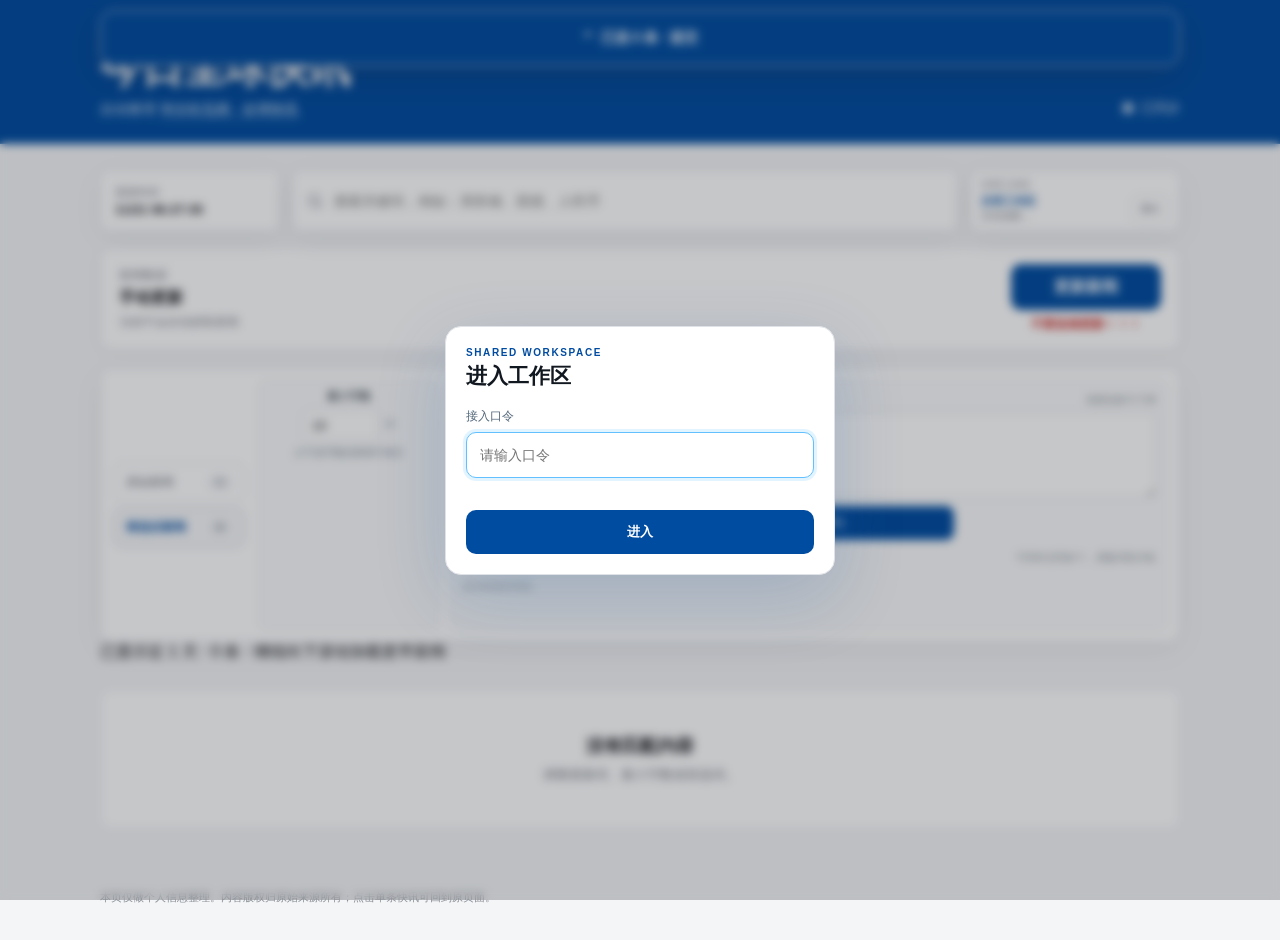
<file: site/index.html>
<!doctype html>
<html lang="zh-CN">
<head>
  <meta charset="utf-8" />
  <meta name="viewport" content="width=device-width, initial-scale=1" />
  <meta name="color-scheme" content="light" />
  <title>今日全球快讯</title>
  <meta name="description" content="财通固收早晚报快讯筛选工具" />
  <link rel="stylesheet" href="./styles.css?v=531" />

  <style>
    .manual-refresh-panel {
      margin: 16px 0 18px;
      padding: 16px 18px;
      display: flex;
      align-items: center;
      justify-content: space-between;
      gap: 18px;
      border: 1px solid #e1e4e8;
      border-radius: 12px;
      background: #fff;
      box-shadow: 0 3px 14px rgba(20,24,31,.035);
    }
    .manual-refresh-info {
      min-width: 0;
      display: flex;
      flex-direction: column;
      gap: 4px;
    }
    .manual-refresh-info .label { margin-bottom: 0; }
    .manual-refresh-info strong {
      color: #17191d;
      font-size: 16px;
    }
    .manual-refresh-status {
      color: #777d86;
      font-size: 12px;
      line-height: 1.5;
    }
    .manual-refresh-status[data-kind="success"] { color: #17663a; }
    .manual-refresh-status[data-kind="error"] { color: #b42318; }
    .manual-refresh-action {
      flex: 0 0 auto;
      display: flex;
      flex-direction: column;
      align-items: center;
      gap: 6px;
    }
    .manual-refresh-button {
      min-width: 150px;
      min-height: 46px;
      padding: 0 22px;
      border: 0;
      border-radius: 10px;
      background: #004ca0;
      color: #fff;
      font: inherit;
      font-weight: 650;
      cursor: pointer;
    }
    .manual-refresh-button:hover:not(:disabled) { background: #003f86; }
    .manual-refresh-button:disabled {
      cursor: default;
      opacity: .56;
    }
    .manual-refresh-warning {
      margin: 0;
      color: #c51f1a;
      font-size: 12px;
      font-weight: 800;
      letter-spacing: .02em;
    }
    @media (max-width: 780px) {
      .manual-refresh-panel {
        margin-top: 12px;
        padding: 14px;
        align-items: stretch;
        flex-direction: column;
        gap: 12px;
      }
      .manual-refresh-action { width: 100%; }
      .manual-refresh-button { width: 100%; min-height: 50px; }
    }
  </style>
</head>
<body>
  <header class="topbar">
    <div class="topbar-inner compact-head">
      <div>
        <p class="eyebrow">MARKET LIVE</p>
        <h1>今日全球快讯</h1>
        <p class="subtitle">自动整理 <a href="https://wallstreetcn.com/live/global" target="_blank" rel="noreferrer">华尔街见闻 · 全球快讯</a></p>
      </div>
      <div class="status-wrap">
        <span class="status-dot" aria-hidden="true"></span>
        <span id="statusText">读取数据中</span>
      </div>
    </div>
  </header>

  <main class="page first-page">
    <section class="simple-toolbar">
      <div class="updated-card">
        <span class="label">更新时间</span>
        <strong id="updatedText">—</strong>
      </div>

      <div class="search-box">
        <svg viewBox="0 0 24 24" aria-hidden="true">
          <path d="m21 21-4.4-4.4m2.4-5.1a7.5 7.5 0 1 1-15 0 7.5 7.5 0 0 1 15 0Z"/>
        </svg>
        <input id="searchInput" type="search" placeholder="搜索关键词，例如：美联储、国债、人民币" />
      </div>

      <div class="cloud-box">
        <span class="label">共享工作区</span>
        <div class="cloud-row">
          <div class="cloud-status-stack">
            <strong id="workspaceModeLabel" class="workspace-mode-label">财通模式</strong>
            <span id="cloudStatus" class="cloud-status">正在连接…</span>
          </div>
          <button id="cloudLogoutButton" class="cloud-reconnect-button" type="button">退出</button>
        </div>
      </div>
    </section>

    <section class="manual-refresh-panel" aria-label="手动更新新闻">
      <div class="manual-refresh-info">
        <span class="label">新闻数据</span>
        <strong>手动更新</strong>
        <span id="manualRefreshStatus" class="manual-refresh-status">当前不会自动抓取新闻</span>
      </div>
      <div class="manual-refresh-action">
        <button id="manualRefreshButton" class="manual-refresh-button" type="button">更新新闻</button>
        <p class="manual-refresh-warning">不要连续更新！！！</p>
      </div>
    </section>

    <section class="filter-shell" aria-label="新闻筛选">
      <div class="news-view-tabs" role="tablist" aria-label="新闻栏">
        <button id="rawNewsTab" class="news-view-tab" type="button" data-view="raw" role="tab" aria-selected="false">
          原始新闻 <span id="rawNewsCount" class="tab-count">0</span>
        </button>
        <button id="filteredNewsTab" class="news-view-tab active" type="button" data-view="filtered" role="tab" aria-selected="true">
          筛选后新闻 <span id="filteredNewsCount" class="tab-count">0</span>
        </button>
      </div>

      <div class="filter-controls">
        <label class="threshold-control" for="minLengthInput">
          <span class="filter-label">最小字数</span>
          <div class="threshold-input-wrap">
            <input id="minLengthInput" type="number" inputmode="numeric" min="0" max="10000" step="1" value="10" />
            <span>字</span>
          </div>
          <small>少于该字数的新闻不显示</small>
        </label>

        <div class="blocked-terms-control">
          <div class="blocked-terms-head">
            <label class="filter-label" for="blockedTermsInput">筛选词</label>
            <div class="filter-head-meta">
              <span id="effectiveFilterTermCount" class="effective-filter-count">当前生效 0 个词</span>
            </div>
          </div>
          <textarea id="blockedTermsInput" rows="4" placeholder="一个词一行；这里的筛选词会与已启用词包取并集"></textarea>
          <div class="filter-pack-editor">
            <input id="filterPackNameInput" class="filter-pack-name-input" type="text" maxlength="40" placeholder="词包名称" />
            <button id="saveFilterPackButton" class="filter-pack-save-button" type="button">保存为词包</button>
            <button id="cancelFilterPackEditButton" class="filter-pack-cancel-button" type="button" hidden>取消编辑</button>
          </div>
          <div class="filter-pack-heading">
            <span>词包</span>
            <small>可同时启用多个，屏蔽词取并集</small>
          </div>
          <div id="filterPackList" class="filter-pack-list" aria-live="polite"></div>
          <p id="filterPackStatus" class="filter-pack-status" aria-live="polite"></p>
        </div>
      </div>
    </section>

    <section id="selectionWorkbench" class="selection-workbench collapsed" aria-label="早晚报生成">
      <button id="selectionDrawerToggle" class="selection-drawer-toggle" type="button" aria-expanded="false">
        <span class="drawer-arrow" aria-hidden="true">⌃</span>
        <span id="drawerSummary">已选 0 条 · 提交</span>
      </button>
      <div class="selection-workbench-body">
        <div class="selection-status">
          <span id="reportMaterialLabel" class="label">早晚报素材</span>
          <strong id="selectedCount">已选 0 条</strong>
          <span id="selectedBreakdown" class="selection-breakdown">国内 0 · 国外 0 · 自选 0</span>
          <button id="clearManualButton" class="clear-manual-button" type="button">清空自选</button>
        </div>
        <div id="editionControl" class="edition-control">
          <span class="label">报告类型</span>
          <div class="edition-toggle" role="group" aria-label="报告类型">
            <button id="morningButton" class="edition-button" data-edition="morning" type="button">早报</button>
            <button id="eveningButton" class="edition-button" data-edition="evening" type="button">晚报</button>
          </div>
          <span class="edition-note">北京时间 02:00–13:59 默认早报，14:00–次日01:59 默认晚报</span>
        </div>
        <div class="selection-actions">
          <button id="clearSelectionButton" class="secondary-button" type="button">清空选择</button>
          <button id="generateReportButton" class="action-button primary-action" type="button" disabled>进入整理页</button>
        </div>
      </div>
    </section>

    <section id="timeline" class="timeline" aria-live="polite"></section>
    <div id="historyLoadStatus" class="history-load-status" aria-live="polite">已显示近 12 小时 · 继续向下滚动加载更早新闻</div>

    <section id="emptyState" class="empty-state" hidden>
      <h2>没有匹配内容</h2>
      <p>调整搜索词、最小字数或筛选词。</p>
    </section>

    <section id="errorState" class="error-state" hidden>
      <h2>暂时没有拿到数据</h2>
      <p id="errorText">稍后刷新页面再试。</p>
    </section>
  </main>

  <footer><p>本页仅做个人信息整理。内容版权归原始来源所有；点击单条快讯可回到原页面。</p></footer>

  <div id="selectedNavigator" class="selected-navigator" hidden aria-label="已选新闻导航">
    <button id="previousSelectedButton" class="selected-nav-button" type="button" title="上一条已选新闻">
      <span class="selected-nav-arrow">↑</span>
      <span class="selected-nav-label">上一个已选</span>
    </button>
    <div id="selectedNavPosition" class="selected-nav-position">0 / 0</div>
    <button id="nextSelectedButton" class="selected-nav-button" type="button" title="下一条已选新闻">
      <span class="selected-nav-arrow">↓</span>
      <span class="selected-nav-label">下一个已选</span>
    </button>
  </div>

  <script src="./cloud-config.js?v=520"></script>
  <script src="./cloud.js?v=550"></script>
  <script src="./app.js?v=550"></script>
</body>
</html>
</file>
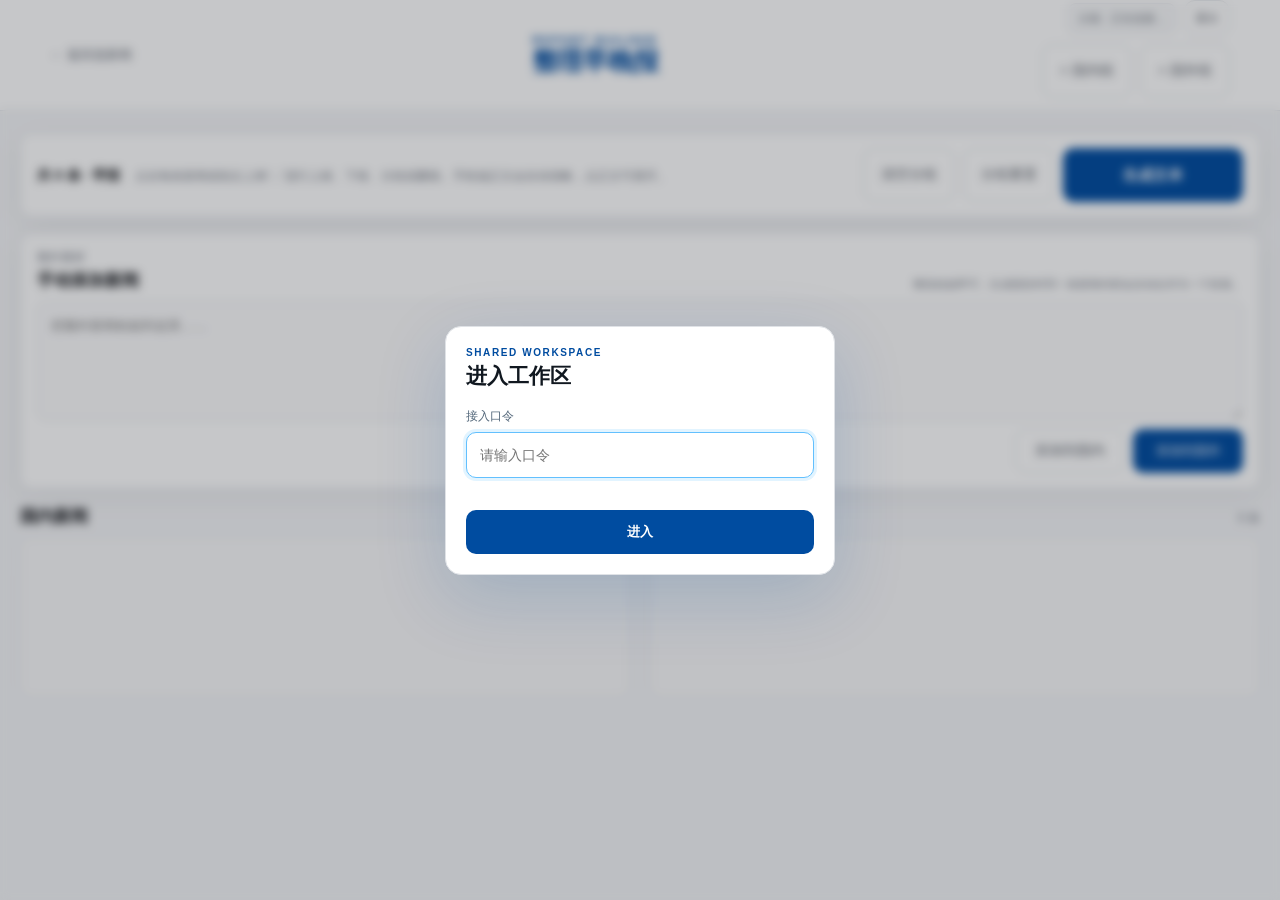
<file: site/review.html>
<!doctype html>
<html lang="zh-CN">
<head>
  <meta charset="utf-8" />
  <meta name="viewport" content="width=device-width, initial-scale=1" />
  <meta name="color-scheme" content="light" />
  <title>整理早晚报</title>
  <link rel="stylesheet" href="./styles.css?v=5341" />
</head>
<body class="review-body">
  <header class="review-topbar">
    <div class="review-topbar-inner">
      <a class="back-link" href="./index.html">← 返回选新闻</a>
      <div>
        <p class="eyebrow dark-eyebrow">REPORT BUILDER</p>
        <h1 id="reviewTitle" class="review-title">整理早晚报</h1>
      </div>
      <div class="review-header-actions">
        <span id="reviewCloudStatus" class="review-account-badge">云端：正在连接…</span>
        <button id="reviewLogoutButton" class="secondary-button review-logout-button" type="button">退出</button>
        <button id="newDomesticGroupButton" class="secondary-button">+ 国内组</button>
        <button id="newForeignGroupButton" class="secondary-button">+ 国外组</button>
      </div>
    </div>
  </header>

  <main class="review-page">
    <section class="review-help">
      <div>
        <strong id="reviewCount">—</strong>
        <span id="reviewHelpText">点击每条新闻或组左上角“...”进行上移、下移、分组或删除。手机端正文会自动缩略，点正文可展开。</span>
      </div>
      <div class="review-actions-top">
        <button id="clearGroupsButton" class="secondary-button">清空分组</button>
        <button id="resetGroupsButton" class="secondary-button">分组重置</button>
        <button id="previewButton" class="action-button primary-action">生成文本</button>
      </div>
    </section>

    <section class="manual-add-panel">
      <div class="manual-add-heading">
        <div>
          <span class="label">额外素材</span>
          <h2>手动添加新闻</h2>
        </div>
        <span class="manual-add-note">整段粘贴即可；生成报告时同一条新闻内部会自动合并为一个段落。</span>
      </div>
      <textarea id="manualNewsInput" class="manual-news-input" placeholder="把额外新闻粘贴到这里……" spellcheck="false"></textarea>
      <div class="manual-add-actions">
        <button id="addManualDomesticButton" class="secondary-button" type="button">添加到国内</button>
        <button id="addManualForeignButton" class="action-button" type="button">添加到国外</button>
      </div>
    </section>

    <section class="review-columns">
      <div class="review-column">
        <div class="column-title"><h2>国内新闻</h2><span id="domesticCount">0 条</span></div>
        <div id="domesticBoard" class="board" data-category="domestic"></div>
      </div>
      <div class="review-column">
        <div class="column-title"><h2>国外新闻</h2><span id="foreignCount">0 条</span></div>
        <div id="foreignBoard" class="board" data-category="foreign"></div>
      </div>
    </section>

    <section id="reportPanel" class="report-panel review-report-panel" hidden>
      <div class="report-heading">
        <div>
          <span class="label">最终文本</span>
          <h2 id="reportHeadingText">早晚报</h2>
        </div>
        <button id="copyReportButton" class="action-button" type="button">一键复制</button>
      </div>
      <textarea id="reportText" class="report-text" spellcheck="false"></textarea>
      <p id="reportHint" class="report-hint">同一条新闻内部不留空行；不同新闻之间保留一个空行。组标题使用（数字），组内新闻使用①②③重新编号。</p>
    </section>

    <section id="reviewError" class="error-state" hidden>
      <h2>没有可整理的新闻</h2>
      <p>请返回上一页至少选择一条新闻，或在上方手动添加。</p>
    </section>
  </main>

  <div id="globalNodeMenu" class="global-node-menu" hidden>
    <div class="global-node-menu-grid">
      <button type="button" class="global-menu-action" data-action="move-up">上移</button>
      <button type="button" class="global-menu-action" data-action="move-top">移到最上</button>
      <button type="button" class="global-menu-action" data-action="move-down">下移</button>
      <button type="button" class="global-menu-action" data-action="move-bottom">移到最下</button>
    </div>
    <div id="globalNodeMenuExtra" class="global-node-menu-extra"></div>
  </div>

  <div id="groupPickerOverlay" class="group-picker-overlay" hidden>
    <section class="group-picker-modal" role="dialog" aria-modal="true" aria-labelledby="groupPickerTitle">
      <div class="group-picker-head">
        <h2 id="groupPickerTitle">选择分组</h2>
        <button id="closeGroupPickerButton" class="icon-close-button" type="button" aria-label="关闭">×</button>
      </div>
      <div id="groupPickerList" class="group-picker-list"></div>
      <button id="createGroupForItemButton" class="secondary-button group-picker-create" type="button">+ 新建组并放入</button>
    </section>
  </div>

  <script src="./cloud-config.js?v=520"></script>
  <script src="./cloud.js?v=540"></script>
  <script src="./review.js?v=534"></script>
</body>
</html>
</file>
<file: site/styles.css>
:root {
  --bg: #f4f5f7;
  --panel: #ffffff;
  --text: #17191d;
  --muted: #727781;
  --line: #e4e6ea;
  --soft: #f7f8fa;
  --accent: #b42318;
  --accent-soft: #fff2f0;
  --critical: #8d1410;
  --shadow: 0 8px 30px rgba(20, 24, 31, 0.055);
}

* { box-sizing: border-box; }

html {
  scroll-behavior: smooth;
  background: var(--bg);
}

body {
  margin: 0;
  font-family: Inter, ui-sans-serif, -apple-system, BlinkMacSystemFont, "Segoe UI",
    "PingFang SC", "Microsoft YaHei", Arial, sans-serif;
  color: var(--text);
  background:
    radial-gradient(circle at 20% -10%, rgba(255,255,255,.95), transparent 35%),
    var(--bg);
  -webkit-font-smoothing: antialiased;
}

a { color: inherit; }

.topbar {
  background: #111317;
  color: #fff;
  border-bottom: 1px solid rgba(255,255,255,.07);
}

.topbar-inner {
  width: min(1080px, calc(100% - 40px));
  margin: 0 auto;
  padding: 34px 0 30px;
  display: flex;
  align-items: flex-end;
  justify-content: space-between;
  gap: 24px;
}

.eyebrow {
  margin: 0 0 6px;
  font-size: 11px;
  letter-spacing: .18em;
  color: #9ca2ad;
  font-weight: 700;
}

h1 {
  margin: 0;
  font-size: clamp(28px, 4vw, 43px);
  line-height: 1.05;
  letter-spacing: -.035em;
}

.subtitle {
  margin: 11px 0 0;
  color: #aeb3bd;
  font-size: 14px;
}

.subtitle a {
  color: #e1e4e9;
  text-decoration: none;
  border-bottom: 1px solid #5b606a;
}

.status-wrap {
  display: flex;
  align-items: center;
  gap: 9px;
  color: #bac0c9;
  font-size: 13px;
  white-space: nowrap;
  padding-bottom: 2px;
}

.status-dot {
  width: 8px;
  height: 8px;
  background: #42c27a;
  border-radius: 50%;
  box-shadow: 0 0 0 4px rgba(66,194,122,.12);
}

.page {
  width: min(1080px, calc(100% - 40px));
  margin: 26px auto 60px;
}

.summary {
  display: grid;
  grid-template-columns: 1.25fr 2fr 1.25fr;
  gap: 1px;
  overflow: hidden;
  border: 1px solid var(--line);
  border-radius: 14px;
  background: var(--line);
  box-shadow: var(--shadow);
}

.date-block,
.update-block,
.summary-grid {
  background: var(--panel);
  min-height: 96px;
}

.date-block,
.update-block {
  padding: 20px 22px;
  display: flex;
  flex-direction: column;
  justify-content: center;
}

.update-block {
  text-align: right;
}

.label {
  display: block;
  color: var(--muted);
  font-size: 12px;
  margin-bottom: 8px;
}

.date-block strong,
.update-block strong {
  font-size: 16px;
  font-weight: 650;
}

.summary-grid {
  display: grid;
  grid-template-columns: repeat(3, 1fr);
}

.metric {
  min-width: 0;
  padding: 19px 20px;
  border-left: 1px solid var(--line);
  display: flex;
  flex-direction: column;
  justify-content: center;
  text-align: center;
}

.metric:first-child { border-left: none; }

.metric span {
  color: var(--muted);
  font-size: 12px;
  margin-bottom: 5px;
}

.metric strong {
  font-size: 24px;
  letter-spacing: -.02em;
}

.controls {
  margin-top: 18px;
  display: grid;
  grid-template-columns: minmax(220px, 1fr) auto auto;
  gap: 10px;
  align-items: center;
}

.search-box {
  height: 44px;
  display: flex;
  align-items: center;
  gap: 9px;
  padding: 0 13px;
  border: 1px solid var(--line);
  background: var(--panel);
  border-radius: 10px;
}

.search-box:focus-within {
  border-color: #b7bbc2;
  box-shadow: 0 0 0 3px rgba(20,24,31,.035);
}

.search-box svg {
  width: 18px;
  height: 18px;
  fill: none;
  stroke: #8a9099;
  stroke-width: 1.8;
  stroke-linecap: round;
}

.search-box input {
  width: 100%;
  border: 0;
  outline: 0;
  background: transparent;
  color: var(--text);
  font-size: 14px;
}

.filters {
  display: inline-flex;
  padding: 3px;
  background: #e8eaed;
  border-radius: 10px;
  white-space: nowrap;
}

.filter,
.action-button {
  appearance: none;
  border: 0;
  font: inherit;
  cursor: pointer;
}

.filter {
  padding: 8px 12px;
  border-radius: 8px;
  color: #666c76;
  background: transparent;
  font-size: 13px;
}

.filter.active {
  color: var(--text);
  background: var(--panel);
  box-shadow: 0 1px 5px rgba(20,24,31,.08);
  font-weight: 600;
}

.action-button {
  height: 44px;
  padding: 0 15px;
  border-radius: 10px;
  color: #fff;
  background: #202329;
  font-size: 13px;
}

.action-button:hover { background: #0f1114; }

.result-meta {
  margin: 18px 2px 8px;
  color: var(--muted);
  font-size: 12px;
}

.separator { padding: 0 5px; color: #b4b8bf; }

.timeline {
  position: relative;
}

.news-item {
  display: grid;
  grid-template-columns: 82px 18px 1fr;
  gap: 0;
  min-height: 86px;
}

.news-time {
  padding-top: 18px;
  color: #7c828b;
  font-variant-numeric: tabular-nums;
  font-size: 13px;
  text-align: right;
  padding-right: 15px;
  display: flex;
  flex-direction: column;
  align-items: flex-end;
  gap: 3px;
}

.news-time-main {
  display: block;
  line-height: 1.2;
}

.news-time-date {
  display: block;
  color: #9298a2;
  font-size: 11px;
  line-height: 1.25;
  white-space: nowrap;
}

.rail {
  position: relative;
}

.rail::before {
  content: "";
  position: absolute;
  top: 0;
  bottom: 0;
  left: 8px;
  width: 1px;
  background: #dcdfe4;
}

.news-item:first-child .rail::before { top: 27px; }
.news-item:last-child .rail::before { bottom: calc(100% - 28px); }

.dot {
  position: absolute;
  top: 24px;
  left: 4px;
  width: 9px;
  height: 9px;
  background: #b5bac2;
  border: 2px solid var(--bg);
  border-radius: 50%;
  z-index: 1;
}

.news-item.score-2 .dot { background: var(--accent); }
.news-item.score-3 .dot {
  width: 11px;
  height: 11px;
  left: 3px;
  top: 23px;
  background: var(--critical);
  box-shadow: 0 0 0 3px rgba(180,35,24,.10);
}

.news-card {
  margin: 8px 0;
  padding: 16px 19px 15px;
  background: var(--panel);
  border: 1px solid var(--line);
  border-radius: 12px;
  box-shadow: 0 3px 14px rgba(20,24,31,.028);
}

.news-card:hover {
  border-color: #d0d3d8;
}

.news-item.score-2 .news-card,
.news-item.score-3 .news-card {
  border-left: 3px solid var(--accent);
}

.news-item.score-3 .news-card {
  background: linear-gradient(90deg, var(--accent-soft), #fff 18%);
}

.news-content {
  margin: 0;
  font-size: 15px;
  line-height: 1.78;
  white-space: pre-line;
  word-break: break-word;
}

.news-item.score-3 .news-content { font-weight: 650; }

.news-footer {
  display: flex;
  gap: 12px;
  flex-wrap: wrap;
  align-items: center;
  margin-top: 11px;
  color: #8a9099;
  font-size: 12px;
}

.badge {
  display: inline-flex;
  align-items: center;
  min-height: 22px;
  padding: 0 7px;
  border-radius: 5px;
  background: #f0f1f3;
  color: #666b74;
  font-size: 11px;
  font-weight: 600;
}

.badge.important {
  background: #fff0ee;
  color: var(--accent);
}

.source-link,
.article-link {
  color: #666c75;
  text-decoration: none;
  border-bottom: 1px solid #d4d7dc;
}

.source-link:hover,
.article-link:hover {
  color: var(--text);
}

.empty-state,
.error-state {
  margin: 26px 0;
  padding: 44px 20px;
  text-align: center;
  background: var(--panel);
  border: 1px solid var(--line);
  border-radius: 12px;
}

.empty-state h2,
.error-state h2 {
  margin: 0 0 8px;
  font-size: 18px;
}

.empty-state p,
.error-state p {
  margin: 0;
  color: var(--muted);
  font-size: 13px;
}

footer {
  width: min(1080px, calc(100% - 40px));
  margin: 0 auto 34px;
  color: #8b9098;
  font-size: 11px;
  line-height: 1.6;
}

@media (max-width: 780px) {
  .topbar-inner {
    align-items: flex-start;
    flex-direction: column;
  }

  .summary {
    grid-template-columns: 1fr;
  }

  .summary-grid {
    border-top: 1px solid var(--line);
    border-bottom: 1px solid var(--line);
  }

  .update-block { text-align: left; }

  .controls {
    grid-template-columns: 1fr;
  }

  .filters {
    display: grid;
    grid-template-columns: repeat(3, 1fr);
  }

  .action-button { width: 100%; }

  .news-item {
    grid-template-columns: 56px 15px 1fr;
  }

  .news-time {
    font-size: 12px;
    padding-right: 8px;
  }

  .rail::before { left: 7px; }
  .dot { left: 3px; }

  .news-card {
    padding: 14px 15px;
  }

  .news-content {
    font-size: 14px;
    line-height: 1.72;
  }
}

@media (max-width: 480px) {
  .topbar-inner,
  .page,
  footer {
    width: min(100% - 24px, 1080px);
  }

  .topbar-inner { padding: 27px 0 24px; }
  .page { margin-top: 15px; }

  .metric { padding: 16px 8px; }
  .metric strong { font-size: 21px; }

  .news-item {
    grid-template-columns: 48px 13px 1fr;
  }
}


/* ===== v2: 早晚报选择与生成 ===== */

.controls {
  grid-template-columns: minmax(220px, 1fr) auto;
}

.selection-workbench {
  margin-top: 12px;
  padding: 15px 16px;
  display: grid;
  grid-template-columns: minmax(150px, 0.8fr) minmax(310px, 1.2fr) auto;
  gap: 18px;
  align-items: center;
  border: 1px solid var(--line);
  border-radius: 12px;
  background: var(--panel);
  box-shadow: 0 3px 14px rgba(20,24,31,.028);
}

.selection-status {
  min-width: 0;
}

.selection-status .label,
.edition-control .label {
  margin-bottom: 5px;
}

.selection-status strong {
  display: block;
  font-size: 17px;
  line-height: 1.25;
}

.selection-breakdown {
  display: block;
  margin-top: 4px;
  color: var(--muted);
  font-size: 12px;
}

.edition-control {
  min-width: 0;
}

.edition-toggle {
  display: inline-flex;
  padding: 3px;
  border-radius: 9px;
  background: #e8eaed;
}

.edition-button,
.secondary-button,
.classify-btn {
  appearance: none;
  border: 0;
  font: inherit;
  cursor: pointer;
}

.edition-button {
  min-width: 62px;
  padding: 7px 14px;
  border-radius: 7px;
  background: transparent;
  color: #666c76;
  font-size: 13px;
}

.edition-button.active {
  background: #fff;
  color: #17191d;
  box-shadow: 0 1px 5px rgba(20,24,31,.08);
  font-weight: 650;
}

.edition-note {
  display: inline-block;
  margin-left: 10px;
  color: var(--muted);
  font-size: 11px;
}

.selection-actions {
  display: flex;
  justify-content: flex-end;
  gap: 8px;
}

.secondary-button {
  min-height: 42px;
  padding: 0 13px;
  border: 1px solid var(--line);
  border-radius: 9px;
  background: #fff;
  color: #5d626b;
  font-size: 13px;
}

.secondary-button:hover:not(:disabled) {
  border-color: #c9cdd3;
  color: #17191d;
}

.primary-action {
  min-width: 142px;
}

.action-button:disabled,
.secondary-button:disabled {
  cursor: default;
  opacity: .42;
}

.news-card-bottom {
  margin-top: 11px;
  display: flex;
  align-items: flex-end;
  justify-content: space-between;
  gap: 14px;
}

.news-card-bottom .news-footer {
  margin-top: 0;
}

.classification {
  display: flex;
  flex: 0 0 auto;
  gap: 6px;
}

.classify-btn {
  min-width: 54px;
  height: 32px;
  padding: 0 11px;
  border: 1px solid #d9dce1;
  border-radius: 8px;
  background: #fff;
  color: #747a84;
  font-size: 12px;
  font-weight: 650;
  transition: 120ms ease;
}

.classify-btn:hover {
  border-color: #b7bbc3;
  color: #26292e;
}

.classify-btn.domestic.selected {
  border-color: #365f8d;
  background: #365f8d;
  color: #fff;
}

.classify-btn.foreign.selected {
  border-color: #9c4a42;
  background: #9c4a42;
  color: #fff;
}

.news-item.is-selected .news-card {
  box-shadow: 0 3px 18px rgba(20,24,31,.055);
}

.report-panel {
  scroll-margin-top: 18px;
  margin-top: 24px;
  padding: 20px;
  border: 1px solid var(--line);
  border-radius: 14px;
  background: var(--panel);
  box-shadow: var(--shadow);
}

.report-heading {
  margin-bottom: 14px;
  display: flex;
  justify-content: space-between;
  align-items: center;
  gap: 16px;
}

.report-heading h2 {
  margin: 0;
  font-size: 20px;
  letter-spacing: -.02em;
}

.report-text {
  display: block;
  width: 100%;
  min-height: 520px;
  resize: vertical;
  padding: 18px;
  border: 1px solid #dfe2e6;
  border-radius: 10px;
  outline: none;
  background: #fbfbfc;
  color: #1f2227;
  font-family: ui-sans-serif, -apple-system, BlinkMacSystemFont, "Segoe UI",
    "PingFang SC", "Microsoft YaHei", Arial, sans-serif;
  font-size: 14px;
  line-height: 1.8;
}

.report-text:focus {
  border-color: #b8bdc5;
  background: #fff;
  box-shadow: 0 0 0 3px rgba(20,24,31,.035);
}

.report-hint {
  margin: 9px 2px 0;
  color: var(--muted);
  font-size: 11px;
}

@media (max-width: 920px) {
  .selection-workbench {
    grid-template-columns: 1fr 1.5fr;
  }

  .selection-actions {
    grid-column: 1 / -1;
    justify-content: stretch;
  }

  .selection-actions > button {
    flex: 1 1 0;
  }
}

@media (max-width: 780px) {
  .controls {
    grid-template-columns: 1fr;
  }

  .selection-workbench {
    grid-template-columns: 1fr;
    gap: 14px;
  }

  .selection-actions {
    grid-column: auto;
  }

  .edition-note {
    display: block;
    margin: 7px 0 0;
  }

  .news-card-bottom {
    align-items: stretch;
    flex-direction: column;
    gap: 11px;
  }

  .classification {
    display: grid;
    grid-template-columns: 1fr 1fr;
  }

  .classify-btn {
    height: 38px;
  }

  .report-heading {
    align-items: stretch;
    flex-direction: column;
  }

  .report-heading .action-button {
    width: 100%;
  }

  .report-text {
    min-height: 430px;
    font-size: 13px;
    padding: 14px;
  }
}

@media (max-width: 480px) {
  .selection-workbench {
    padding: 13px;
  }

  .selection-actions {
    flex-direction: column;
  }

  .selection-actions > button {
    width: 100%;
  }

  .report-panel {
    padding: 14px;
  }
}


/* ===== v2.1: 手机底部折叠提交栏 ===== */

.selection-drawer-toggle {
  display: none;
}

@media (max-width: 780px) {
  body {
    padding-bottom: 76px;
  }

  .selection-workbench {
    position: fixed;
    left: 12px;
    right: 12px;
    bottom: 12px;
    z-index: 1000;
    margin: 0;
    padding: 0;
    display: block;
    overflow: hidden;
    border: 1px solid #d9dce1;
    border-radius: 14px;
    background: rgba(255,255,255,.98);
    box-shadow: 0 12px 34px rgba(20,24,31,.18);
    backdrop-filter: blur(12px);
    transition: 180ms ease;
  }

  .selection-drawer-toggle {
    display: flex;
    width: 100%;
    min-height: 52px;
    padding: 0 16px;
    align-items: center;
    justify-content: center;
    gap: 9px;
    border: 0;
    background: #202329;
    color: #fff;
    font: inherit;
    font-size: 14px;
    font-weight: 700;
    cursor: pointer;
  }

  .drawer-arrow {
    display: inline-block;
    font-size: 20px;
    line-height: 1;
    transform: rotate(180deg);
    transition: transform 180ms ease;
  }

  .selection-workbench.collapsed .drawer-arrow {
    transform: rotate(0deg);
  }

  .selection-workbench-body {
    display: grid;
    grid-template-columns: 1fr;
    gap: 14px;
    padding: 14px;
    max-height: 52vh;
    overflow-y: auto;
  }

  .selection-workbench.collapsed .selection-workbench-body {
    display: none;
  }

  .selection-actions {
    display: grid;
    grid-template-columns: 0.8fr 1.6fr;
    gap: 10px;
  }

  .selection-actions > button {
    width: 100%;
  }

  .primary-action {
    min-height: 56px;
    font-size: 16px;
    font-weight: 750;
    border-radius: 11px;
  }

  .secondary-button {
    min-height: 56px;
    font-size: 14px;
    border-radius: 11px;
  }

  .edition-toggle {
    width: 100%;
    display: grid;
    grid-template-columns: 1fr 1fr;
  }

  .edition-button {
    min-height: 42px;
    font-size: 14px;
  }

  .edition-note {
    margin-top: 7px;
  }

  .classification {
    gap: 8px;
  }

  .classify-btn {
    min-height: 42px;
    font-size: 14px;
  }
}

@media (max-width: 480px) {
  .selection-workbench {
    left: 8px;
    right: 8px;
    bottom: 8px;
  }

  .selection-drawer-toggle {
    min-height: 54px;
    padding: 0 12px;
    font-size: 13px;
  }

  .selection-workbench-body {
    padding: 12px;
  }

  .selection-actions {
    grid-template-columns: 1fr;
  }

  .primary-action,
  .secondary-button {
    min-height: 58px;
  }
}


/* ===== v2.2：所有设备均使用底部折叠提交栏 ===== */

body {
  padding-bottom: 86px;
}

.selection-workbench {
  position: fixed;
  left: 50%;
  bottom: 14px;
  z-index: 1000;
  width: min(1080px, calc(100% - 40px));
  margin: 0;
  padding: 0;
  display: block;
  overflow: hidden;
  transform: translateX(-50%);
  border: 1px solid #d9dce1;
  border-radius: 14px;
  background: rgba(255,255,255,.98);
  box-shadow: 0 12px 34px rgba(20,24,31,.18);
  backdrop-filter: blur(12px);
}

.selection-drawer-toggle {
  display: flex;
  width: 100%;
  min-height: 54px;
  padding: 0 18px;
  align-items: center;
  justify-content: center;
  gap: 9px;
  border: 0;
  background: #202329;
  color: #fff;
  font: inherit;
  font-size: 14px;
  font-weight: 700;
  cursor: pointer;
}

.drawer-arrow {
  display: inline-block;
  font-size: 20px;
  line-height: 1;
  transform: rotate(180deg);
  transition: transform 180ms ease;
}

.selection-workbench.collapsed .drawer-arrow {
  transform: rotate(0deg);
}

.selection-workbench-body {
  display: grid;
  grid-template-columns: minmax(150px, .8fr) minmax(310px, 1.3fr) auto;
  gap: 18px;
  align-items: center;
  padding: 16px 18px 18px;
  max-height: 46vh;
  overflow-y: auto;
}

.selection-workbench.collapsed .selection-workbench-body {
  display: none;
}

.selection-actions {
  display: flex;
  justify-content: flex-end;
  gap: 10px;
}

.primary-action {
  min-width: 180px;
  min-height: 54px;
  padding: 0 22px;
  border-radius: 11px;
  font-size: 15px;
  font-weight: 750;
}

.secondary-button {
  min-height: 54px;
  padding: 0 17px;
  border-radius: 11px;
  font-size: 14px;
}

@media (max-width: 920px) {
  .selection-workbench-body {
    grid-template-columns: 1fr 1.4fr;
  }

  .selection-actions {
    grid-column: 1 / -1;
  }

  .selection-actions > button {
    flex: 1 1 0;
  }
}

@media (max-width: 780px) {
  body {
    padding-bottom: 78px;
  }

  .selection-workbench {
    left: 12px;
    right: 12px;
    bottom: 10px;
    width: auto;
    transform: none;
  }

  .selection-drawer-toggle {
    min-height: 54px;
    padding: 0 13px;
    font-size: 13px;
  }

  .selection-workbench-body {
    grid-template-columns: 1fr;
    gap: 14px;
    padding: 14px;
    max-height: 56vh;
  }

  .selection-actions {
    grid-column: auto;
    display: grid;
    grid-template-columns: .8fr 1.6fr;
  }

  .edition-toggle {
    width: 100%;
    display: grid;
    grid-template-columns: 1fr 1fr;
  }

  .edition-button {
    min-height: 44px;
    font-size: 14px;
  }

  .primary-action,
  .secondary-button {
    min-height: 58px;
  }
}

@media (max-width: 480px) {
  .selection-workbench {
    left: 8px;
    right: 8px;
    bottom: 8px;
  }

  .selection-actions {
    grid-template-columns: 1fr;
  }

  .primary-action,
  .secondary-button {
    min-height: 60px;
  }
}


/* ===== v2.3：折叠提交栏改为顶部固定 ===== */

body {
  padding-bottom: 0 !important;
}

.selection-workbench {
  top: 12px !important;
  bottom: auto !important;
}

@media (max-width: 780px) {
  body {
    padding-bottom: 0 !important;
  }

  .selection-workbench {
    top: 8px !important;
    bottom: auto !important;
  }
}

@media (max-width: 480px) {
  .selection-workbench {
    top: 6px !important;
    bottom: auto !important;
  }
}


/* ===== v2.3.1 desktop collapse safeguard ===== */
@media (min-width: 781px) {
  .selection-workbench.collapsed .selection-workbench-body {
    display: none !important;
  }

  .selection-workbench.collapsed {
    height: auto !important;
  }

  .selection-drawer-toggle {
    display: flex !important;
  }
}


/* ===== v3：精简首页 + 独立拖拽整理页 ===== */

.simple-toolbar {
  margin-top: 18px;
  display: grid;
  grid-template-columns: 190px 1fr;
  gap: 12px;
  align-items: stretch;
}

.updated-card {
  display: flex;
  flex-direction: column;
  justify-content: center;
  min-height: 48px;
  padding: 8px 14px;
  border: 1px solid var(--line);
  border-radius: 10px;
  background: var(--panel);
}

.updated-card .label {
  margin-bottom: 2px;
  font-size: 11px;
}

.updated-card strong {
  font-size: 13px;
  font-variant-numeric: tabular-nums;
}

.first-page .search-box {
  height: auto;
  min-height: 48px;
}

.compact-head {
  padding-top: 27px;
  padding-bottom: 24px;
}

.first-page .result-meta {
  margin-top: 18px;
}

/* 首页：顶部固定折叠提交栏 */
.selection-workbench {
  top: 10px !important;
  bottom: auto !important;
}

.review-body {
  padding-bottom: 40px !important;
  background: #f4f5f7;
}

.review-topbar {
  position: sticky;
  top: 0;
  z-index: 1200;
  border-bottom: 1px solid #e0e2e6;
  background: rgba(255,255,255,.95);
  backdrop-filter: blur(12px);
}

.review-topbar-inner {
  width: min(1180px, calc(100% - 36px));
  min-height: 74px;
  margin: 0 auto;
  display: grid;
  grid-template-columns: 170px 1fr 260px;
  gap: 18px;
  align-items: center;
}

.back-link {
  color: #5f6570;
  text-decoration: none;
  font-size: 13px;
}

.review-topbar-inner > div:nth-child(2) {
  text-align: center;
}

.dark-eyebrow {
  margin-bottom: 2px;
  color: #8a9099;
}

.review-title {
  color: #17191d;
  font-size: 26px;
}

.review-header-actions {
  display: flex;
  gap: 7px;
  justify-content: flex-end;
}

.review-page {
  width: min(1180px, calc(100% - 36px));
  margin: 22px auto 60px;
}

.review-help {
  margin-bottom: 16px;
  padding: 14px 16px;
  display: flex;
  align-items: center;
  justify-content: space-between;
  gap: 16px;
  border: 1px solid var(--line);
  border-radius: 12px;
  background: #fff;
}

.review-help strong {
  margin-right: 10px;
  font-size: 14px;
}

.review-help span {
  color: var(--muted);
  font-size: 12px;
}

.review-actions-top {
  display: flex;
  gap: 8px;
  flex: 0 0 auto;
}

.review-columns {
  display: grid;
  grid-template-columns: 1fr 1fr;
  gap: 18px;
  align-items: start;
}

.column-title {
  margin-bottom: 9px;
  display: flex;
  align-items: baseline;
  justify-content: space-between;
}

.column-title h2 {
  margin: 0;
  font-size: 17px;
}

.column-title span {
  color: var(--muted);
  font-size: 12px;
}

.board {
  min-height: 160px;
  padding: 8px;
  border: 1px dashed #d6d9de;
  border-radius: 12px;
  background: rgba(255,255,255,.42);
}

.review-item,
.review-group {
  margin: 8px 0;
  border: 1px solid #e0e2e6;
  border-radius: 11px;
  background: #fff;
  box-shadow: 0 2px 10px rgba(20,24,31,.025);
}

.review-item {
  display: grid;
  grid-template-columns: 36px 1fr auto;
  gap: 9px;
  align-items: start;
  padding: 12px 12px 12px 8px;
}

.review-item.in-group {
  margin: 7px 0;
  background: #fbfbfc;
}

.drag-handle {
  width: 32px;
  min-height: 42px;
  border: 0;
  border-radius: 8px;
  background: transparent;
  color: #9da2aa;
  font-size: 18px;
  line-height: 1;
  cursor: grab;
  touch-action: none;
  user-select: none;
}

.drag-handle:active {
  cursor: grabbing;
  background: #f0f1f3;
}

.review-item-meta {
  margin-bottom: 5px;
  color: #9398a0;
  font-size: 11px;
  font-variant-numeric: tabular-nums;
}

.review-item-content {
  color: #24272c;
  font-size: 13px;
  line-height: 1.65;
  white-space: pre-line;
  word-break: break-word;
}

.delete-btn {
  appearance: none;
  border: 0;
  background: transparent;
  color: #a0a4ab;
  font: inherit;
  font-size: 12px;
  cursor: pointer;
}

.delete-btn:hover {
  color: #a62921;
}

.review-group {
  overflow: hidden;
}

.group-head {
  display: grid;
  grid-template-columns: 36px 1fr auto;
  gap: 8px;
  align-items: center;
  padding: 9px 10px 9px 7px;
  border-bottom: 1px solid #e8eaed;
  background: #f7f8fa;
}

.group-title-input {
  width: 100%;
  border: 0;
  border-bottom: 1px solid transparent;
  outline: none;
  background: transparent;
  color: #24272c;
  font-size: 14px;
  font-weight: 700;
}

.group-title-input:focus {
  border-bottom-color: #aeb3bb;
}

.group-dropzone {
  min-height: 58px;
  padding: 2px 8px 8px;
}

.empty-group-hint {
  padding: 18px 10px;
  text-align: center;
  color: #a2a6ad;
  font-size: 11px;
}

.dragging {
  opacity: .92;
  box-shadow: 0 14px 36px rgba(20,24,31,.18) !important;
}

.is-dragging {
  user-select: none;
  cursor: grabbing;
}

.review-report-panel {
  margin-top: 24px;
}

@media (max-width: 900px) {
  .review-columns {
    grid-template-columns: 1fr;
  }

  .review-topbar-inner {
    grid-template-columns: auto 1fr auto;
  }

  .review-topbar-inner > div:nth-child(2) {
    text-align: left;
  }
}

@media (max-width: 780px) {
  .simple-toolbar {
    grid-template-columns: 1fr;
  }

  .updated-card {
    min-height: 42px;
  }

  .review-topbar-inner {
    width: min(100% - 20px, 1180px);
    min-height: 66px;
    grid-template-columns: auto 1fr;
    gap: 10px;
    padding: 8px 0;
  }

  .review-title {
    font-size: 19px;
  }

  .dark-eyebrow {
    display: none;
  }

  .review-header-actions {
    grid-column: 1 / -1;
  }

  .review-header-actions > button {
    flex: 1;
  }

  .review-page {
    width: min(100% - 20px, 1180px);
    margin-top: 12px;
  }

  .review-help {
    align-items: stretch;
    flex-direction: column;
  }

  .review-actions-top {
    display: grid;
    grid-template-columns: 1fr 1fr;
  }

  .review-actions-top > button {
    width: 100%;
  }

  .review-item {
    grid-template-columns: 34px 1fr auto;
    padding-right: 9px;
  }

  .review-item-content {
    font-size: 13px;
    line-height: 1.6;
  }
}

@media (max-width: 480px) {
  .review-help span {
    display: block;
    margin-top: 4px;
    line-height: 1.5;
  }

  .review-actions-top {
    grid-template-columns: 1fr;
  }

  .review-header-actions {
    display: grid;
    grid-template-columns: 1fr 1fr;
  }
}


/* ===== v3.1：整理页手动添加新闻 ===== */
.manual-add-panel {
  margin-bottom: 16px;
  padding: 15px 16px;
  border: 1px solid var(--line);
  border-radius: 12px;
  background: #fff;
}

.manual-add-heading {
  margin-bottom: 10px;
  display: flex;
  align-items: end;
  justify-content: space-between;
  gap: 16px;
}

.manual-add-heading .label {
  margin-bottom: 3px;
}

.manual-add-heading h2 {
  margin: 0;
  font-size: 17px;
}

.manual-add-note {
  color: var(--muted);
  font-size: 11px;
}

.manual-news-input {
  display: block;
  width: 100%;
  min-height: 118px;
  resize: vertical;
  padding: 12px 13px;
  border: 1px solid #dfe2e6;
  border-radius: 9px;
  outline: none;
  background: #fbfbfc;
  color: #22262b;
  font: inherit;
  font-size: 13px;
  line-height: 1.65;
}

.manual-news-input:focus {
  border-color: #b7bcc4;
  background: #fff;
  box-shadow: 0 0 0 3px rgba(20,24,31,.035);
}

.manual-add-actions {
  margin-top: 9px;
  display: flex;
  align-items: center;
  justify-content: flex-end;
  gap: 8px;
}

.manual-add-actions > button {
  min-width: 110px;
  min-height: 44px;
  height: 44px;
  display: inline-flex;
  align-items: center;
  justify-content: center;
}

@media (max-width: 780px) {
  .manual-add-heading {
    align-items: flex-start;
    flex-direction: column;
    gap: 4px;
  }

  .manual-news-input {
    min-height: 132px;
  }

  .manual-add-actions {
    display: grid;
    grid-template-columns: 1fr 1fr;
  }

  .manual-add-actions > button {
    width: 100%;
    min-height: 46px;
  }
}


/* ===== v3.2：整理页改为 ... 菜单操作；移动端缩略显示 ===== */

.review-item,
.review-group {
  position: relative;
}

.review-item {
  grid-template-columns: 38px 1fr !important;
}

.group-head {
  grid-template-columns: 38px 1fr auto !important;
}

.node-menu-wrap {
  position: relative;
  align-self: start;
  z-index: 20;
}

.node-menu-button {
  width: 34px;
  height: 34px;
  padding: 0 0 8px;
  display: inline-flex;
  align-items: center;
  justify-content: center;
  border: 0;
  border-radius: 8px;
  background: #f3f4f6;
  color: #666c76;
  font: inherit;
  font-size: 20px;
  font-weight: 700;
  letter-spacing: 1px;
  line-height: 1;
  cursor: pointer;
}

.node-menu-button:hover,
.node-menu-button[aria-expanded="true"] {
  background: #e7e9ed;
  color: #22262b;
}

.node-menu-popover {
  position: absolute;
  top: 38px;
  left: 0;
  z-index: 100;
  min-width: 116px;
  padding: 5px;
  border: 1px solid #dcdee3;
  border-radius: 10px;
  background: #fff;
  box-shadow: 0 12px 30px rgba(20,24,31,.16);
}

.node-menu-popover[hidden] {
  display: none;
}

.node-menu-action {
  width: 100%;
  min-height: 36px;
  padding: 7px 11px;
  display: block;
  border: 0;
  border-radius: 7px;
  background: transparent;
  color: #2d3036;
  font: inherit;
  font-size: 12px;
  text-align: left;
  white-space: nowrap;
  cursor: pointer;
}

.node-menu-action:hover {
  background: #f2f3f5;
}

.node-menu-action.danger {
  color: #a62921;
}

.review-item-main {
  min-width: 0;
}

.review-item-content {
  cursor: default;
}

.group-count {
  color: #91969e;
  font-size: 11px;
  white-space: nowrap;
}

.group-items {
  min-height: 54px;
  padding: 3px 8px 8px;
}

.group-picker-overlay {
  position: fixed;
  inset: 0;
  z-index: 5000;
  display: grid;
  place-items: center;
  padding: 18px;
  background: rgba(15,17,20,.36);
}

.group-picker-overlay[hidden] {
  display: none;
}

.group-picker-modal {
  width: min(420px, 100%);
  max-height: min(70vh, 620px);
  overflow: auto;
  padding: 16px;
  border: 1px solid #dcdfe4;
  border-radius: 14px;
  background: #fff;
  box-shadow: 0 20px 60px rgba(20,24,31,.24);
}

.group-picker-head {
  margin-bottom: 12px;
  display: flex;
  align-items: center;
  justify-content: space-between;
  gap: 12px;
}

.group-picker-head h2 {
  margin: 0;
  font-size: 17px;
}

.icon-close-button {
  width: 34px;
  height: 34px;
  border: 0;
  border-radius: 8px;
  background: #f2f3f5;
  color: #5e646d;
  font-size: 22px;
  cursor: pointer;
}

.group-picker-list {
  display: grid;
  gap: 7px;
}

.group-picker-option {
  width: 100%;
  min-height: 48px;
  padding: 9px 12px;
  display: flex;
  align-items: center;
  justify-content: space-between;
  gap: 10px;
  border: 1px solid #e0e2e6;
  border-radius: 9px;
  background: #fff;
  color: #24272c;
  font: inherit;
  text-align: left;
  cursor: pointer;
}

.group-picker-option:hover {
  background: #f7f8fa;
  border-color: #cdd1d7;
}

.group-picker-option small {
  color: #969ba3;
  white-space: nowrap;
}

.group-picker-empty {
  padding: 20px 12px;
  text-align: center;
  color: #92979f;
  font-size: 12px;
}

.group-picker-create {
  width: 100%;
  margin-top: 10px;
}

.modal-open {
  overflow: hidden;
}

/* 电脑端：保留双栏、完整正文，操作菜单紧凑 */
@media (min-width: 901px) {
  .review-page {
    width: min(1240px, calc(100% - 40px));
  }

  .review-columns {
    gap: 20px;
  }

  .review-item {
    padding: 12px 14px 12px 10px;
  }

  .review-item-content {
    font-size: 13.5px;
    line-height: 1.68;
  }

  .review-item-meta {
    margin-bottom: 4px;
  }
}

/* 移动端：字体更小、卡片更紧凑、默认按字符数缩略 */
@media (max-width: 780px) {
  .review-item {
    grid-template-columns: 34px 1fr !important;
    gap: 7px;
    padding: 9px 9px 9px 7px;
  }

  .group-head {
    grid-template-columns: 34px 1fr auto !important;
    gap: 6px;
    padding: 7px 8px 7px 6px;
  }

  .node-menu-button {
    width: 31px;
    height: 31px;
    padding-bottom: 7px;
    font-size: 18px;
  }

  .node-menu-popover {
    top: 34px;
    min-width: 132px;
    padding: 6px;
  }

  .node-menu-action {
    min-height: 43px;
    padding: 10px 12px;
    font-size: 13px;
  }

  .review-item-content {
    font-size: 12px !important;
    line-height: 1.52 !important;
    cursor: pointer;
  }

  .review-item-meta {
    margin-bottom: 3px;
    font-size: 10px;
  }

  .group-title-input {
    font-size: 13px;
  }

  .review-group {
    margin: 7px 0;
  }

  .group-items {
    padding: 2px 5px 6px;
  }

  .review-item.in-group {
    margin: 5px 0;
  }

  .manual-news-input {
    font-size: 12px;
    line-height: 1.55;
  }

  .group-picker-modal {
    align-self: end;
    width: 100%;
    max-height: 72vh;
    border-radius: 16px 16px 10px 10px;
  }

  .group-picker-option {
    min-height: 54px;
    font-size: 13px;
  }
}

@media (max-width: 480px) {
  .review-page {
    width: min(100% - 14px, 1180px);
  }

  .review-item-content {
    font-size: 11.5px !important;
  }

  .review-help {
    padding: 11px 12px;
  }

  .manual-add-panel {
    padding: 12px;
  }
}


/* ===== v3.3：全局浮层菜单 + 独立删除按钮 + 非锁定顶部 ===== */

/* 第二页顶部不锁定 */
.review-topbar {
  position: static !important;
}

/* 卡片/组不再依赖内部弹层 */
.review-group {
  overflow: hidden !important;
  background-clip: padding-box;
}

.review-item {
  position: relative;
  grid-template-columns: 38px 1fr !important;
  padding-right: 44px !important;
}

.group-head {
  position: relative;
  grid-template-columns: 38px 1fr auto !important;
  padding-right: 44px !important;
  border-radius: 11px 11px 0 0;
  background-clip: padding-box;
}

/* 旧内嵌菜单彻底禁用 */
.node-menu-wrap,
.node-menu-popover,
.node-menu-action {
  display: none !important;
}

/* ... 按钮 */
.node-menu-button {
  position: relative;
  z-index: 4;
}

/* 删除独立放在右上角 */
.corner-delete-button {
  position: absolute;
  top: 9px;
  right: 9px;
  z-index: 5;
  width: 28px;
  height: 28px;
  display: inline-flex;
  align-items: center;
  justify-content: center;
  border: 0;
  border-radius: 7px;
  background: transparent;
  color: #a2a7ae;
  font: inherit;
  font-size: 20px;
  line-height: 1;
  cursor: pointer;
}

.corner-delete-button:hover {
  background: #fff0ee;
  color: #a62921;
}

/* 独立浮层：position fixed，不受卡片/组 overflow 和 z-index 影响 */
.global-node-menu {
  position: fixed;
  z-index: 10000;
  width: 224px;
  padding: 8px;
  border: 1px solid #d8dbe0;
  border-radius: 12px;
  background: #fff;
  box-shadow: 0 18px 48px rgba(20,24,31,.22);
}

.global-node-menu[hidden] {
  display: none;
}

.global-node-menu-grid {
  display: grid;
  grid-template-columns: 1fr 1fr;
  gap: 6px;
}

.global-menu-action,
.global-menu-extra-action {
  appearance: none;
  min-height: 42px;
  padding: 8px 10px;
  border: 0;
  border-radius: 8px;
  background: #f5f6f8;
  color: #282c31;
  font: inherit;
  font-size: 12px;
  cursor: pointer;
}

.global-menu-action:hover,
.global-menu-extra-action:hover {
  background: #e9ebef;
}

.global-node-menu-extra {
  display: grid;
  grid-template-columns: 1fr;
  gap: 6px;
  margin-top: 6px;
}

.global-menu-extra-action {
  background: #fff;
  border: 1px solid #e0e2e6;
}

/* 顶部的两个建组按钮正常随页面滚走 */
.review-header-actions {
  position: static !important;
}

/* 移动端单独优化 */
@media (max-width: 780px) {
  .review-item {
    grid-template-columns: 34px 1fr !important;
    padding-right: 39px !important;
  }

  .group-head {
    grid-template-columns: 34px 1fr auto !important;
    padding-right: 39px !important;
  }

  .corner-delete-button {
    top: 7px;
    right: 7px;
    width: 27px;
    height: 27px;
    font-size: 18px;
  }

  .global-node-menu {
    width: min(236px, calc(100vw - 20px));
    padding: 7px;
    border-radius: 12px;
  }

  .global-menu-action,
  .global-menu-extra-action {
    min-height: 46px;
    font-size: 13px;
  }
}

@media (max-width: 480px) {
  .global-node-menu {
    width: min(230px, calc(100vw - 16px));
  }

  .global-node-menu-grid {
    gap: 5px;
  }

  .global-menu-action,
  .global-menu-extra-action {
    min-height: 44px;
    padding: 8px 8px;
    font-size: 12.5px;
  }
}


/* ===== v3.4：首页已选新闻导航 + 整理页切换国内外 ===== */

/* 第一页：固定的上一条/下一条已选新闻导航 */
.selected-navigator {
  position: fixed;
  left: max(10px, calc((100vw - 1080px) / 2 - 118px));
  top: 50%;
  z-index: 900;
  width: 104px;
  overflow: hidden;
  transform: translateY(-50%);
  border: 1px solid #d9dce1;
  border-radius: 12px;
  background: rgba(255,255,255,.96);
  box-shadow: 0 8px 24px rgba(20,24,31,.10);
  backdrop-filter: blur(10px);
}

.selected-navigator[hidden] {
  display: none;
}

.selected-nav-button {
  width: 100%;
  min-height: 48px;
  padding: 7px 8px;
  display: flex;
  align-items: center;
  justify-content: center;
  gap: 6px;
  border: 0;
  background: #fff;
  color: #3d4249;
  font: inherit;
  cursor: pointer;
}

.selected-nav-button:hover {
  background: #f2f3f5;
  color: #15181c;
}

.selected-nav-arrow {
  font-size: 16px;
  font-weight: 700;
}

.selected-nav-label {
  font-size: 11px;
  white-space: nowrap;
}

.selected-nav-position {
  padding: 5px 6px;
  border-top: 1px solid #e7e9ec;
  border-bottom: 1px solid #e7e9ec;
  color: #8b9098;
  background: #fafbfc;
  font-size: 10px;
  text-align: center;
  font-variant-numeric: tabular-nums;
}

.news-item.selected-nav-highlight .news-card {
  border-color: #7f8792 !important;
  box-shadow: 0 0 0 3px rgba(70,77,87,.10), 0 5px 20px rgba(20,24,31,.08) !important;
}

/* 整理页菜单的附加操作，两项时保持整齐 */
.global-node-menu-extra {
  grid-template-columns: 1fr 1fr !important;
}

.global-node-menu-extra .global-menu-extra-action:last-child:nth-child(odd) {
  grid-column: 1 / -1;
}

/* 窄屏：首页导航缩成右侧两个小圆角按钮，避免占正文宽度 */
@media (max-width: 780px) {
  .selected-navigator {
    left: auto;
    right: 8px;
    top: auto;
    bottom: 18px;
    width: 54px;
    transform: none;
    border-radius: 12px;
  }

  .selected-nav-button {
    min-height: 48px;
    padding: 4px;
  }

  .selected-nav-label {
    display: none;
  }

  .selected-nav-arrow {
    font-size: 19px;
  }

  .selected-nav-position {
    padding: 4px 2px;
    font-size: 9px;
  }
}

@media (max-width: 480px) {
  .selected-navigator {
    right: 6px;
    bottom: 14px;
    width: 50px;
  }
}


/* ===== v4.0：本机账号 / 自选计数 / 分组清空与重置 ===== */

.simple-toolbar {
  grid-template-columns: 180px minmax(260px, 1fr) 220px !important;
}

.account-box {
  min-height: 48px;
  padding: 7px 10px;
  display: flex;
  flex-direction: column;
  justify-content: center;
  border: 1px solid var(--line);
  border-radius: 10px;
  background: var(--panel);
}

.account-box .label {
  margin-bottom: 3px;
  font-size: 10px;
}

.account-row {
  display: grid;
  grid-template-columns: 1fr auto;
  gap: 6px;
}

.account-select {
  min-width: 0;
  height: 29px;
  padding: 0 7px;
  border: 1px solid #dde0e5;
  border-radius: 7px;
  background: #fff;
  color: #292d33;
  font: inherit;
  font-size: 12px;
}

.account-add-button {
  height: 29px;
  padding: 0 8px;
  border: 1px solid #dde0e5;
  border-radius: 7px;
  background: #f7f8fa;
  color: #5d636d;
  font: inherit;
  font-size: 11px;
  cursor: pointer;
}

.clear-manual-button {
  margin-top: 7px;
  padding: 4px 8px;
  border: 1px solid #e0e2e6;
  border-radius: 7px;
  background: #fff;
  color: #787e87;
  font: inherit;
  font-size: 11px;
  cursor: pointer;
}

.clear-manual-button:disabled {
  opacity: .42;
  cursor: default;
}

.review-header-actions {
  display: flex;
  align-items: center;
  justify-content: flex-end;
  gap: 8px;
  flex-wrap: wrap;
}

.review-account-badge {
  padding: 7px 9px;
  border: 1px solid #e0e2e6;
  border-radius: 8px;
  background: #f8f9fa;
  color: #666c76;
  font-size: 11px;
  white-space: nowrap;
}

.review-actions-top {
  flex-wrap: wrap;
}

@media (max-width: 900px) {
  .simple-toolbar {
    grid-template-columns: 1fr !important;
  }
}

@media (max-width: 780px) {
  .account-box {
    min-height: 44px;
  }

  .account-row {
    grid-template-columns: minmax(0, 1fr) 72px;
  }

  .account-select,
  .account-add-button {
    height: 34px;
    font-size: 12px;
  }

  .selection-breakdown {
    line-height: 1.6;
  }

  .clear-manual-button {
    min-height: 34px;
    font-size: 12px;
  }

  .review-actions-top {
    grid-template-columns: 1fr 1fr !important;
  }

  .review-actions-top .primary-action {
    grid-column: 1 / -1;
  }
}

@media (max-width: 480px) {
  .review-header-actions {
    grid-column: 1 / -1;
    display: grid;
    grid-template-columns: auto 1fr 1fr;
    width: 100%;
  }

  .review-account-badge {
    text-align: center;
  }
}


/* ===== v4.1 cloud：单一共享工作区 ===== */

.simple-toolbar {
  grid-template-columns: 180px minmax(260px, 1fr) 210px !important;
}

.cloud-box {
  min-height: 48px;
  padding: 7px 10px;
  display: flex;
  flex-direction: column;
  justify-content: center;
  border: 1px solid var(--line);
  border-radius: 10px;
  background: var(--panel);
}

.cloud-box .label {
  margin-bottom: 3px;
  font-size: 10px;
}

.cloud-row {
  display: flex;
  align-items: center;
  justify-content: space-between;
  gap: 7px;
}

.cloud-status {
  min-width: 0;
  color: #5f6570;
  font-size: 11px;
  white-space: nowrap;
  overflow: hidden;
  text-overflow: ellipsis;
}

.cloud-status[data-kind="success"] {
  color: #2f6b4d;
}

.cloud-status[data-kind="warning"] {
  color: #8a671e;
}

.cloud-status[data-kind="error"] {
  color: #a33c34;
}

.cloud-reconnect-button {
  flex: 0 0 auto;
  height: 28px;
  padding: 0 8px;
  border: 1px solid #dde0e5;
  border-radius: 7px;
  background: #f7f8fa;
  color: #5d636d;
  font: inherit;
  font-size: 10px;
  cursor: pointer;
}

@media (max-width: 900px) {
  .simple-toolbar {
    grid-template-columns: 1fr !important;
  }
}

@media (max-width: 780px) {
  .cloud-box {
    min-height: 42px;
  }

  .cloud-status {
    font-size: 11px;
  }
}

/* ===== v5.0：浅蓝 / 白主色，深蓝辅助 ===== */
:root {
  --bg: #f5fbff;
  --panel: #ffffff;
  --text: #111820;
  --muted: #697582;
  --line: #dcecf7;
  --soft: #eef8ff;
  --accent: #004ca0;
  --accent-soft: #edf8ff;
  --critical: #004ca0;
  --light-blue: #62c0fe;
  --deep-blue: #004ca0;
  --shadow: 0 8px 28px rgba(0, 76, 160, 0.06);
}

html,
body {
  background: #f5fbff;
}

body {
  color: var(--text);
  background:
    radial-gradient(circle at 14% -8%, rgba(98, 192, 254, 0.16), transparent 30%),
    #f5fbff;
}

.topbar {
  color: var(--text);
  background: linear-gradient(110deg, #edf8ff 0%, #ffffff 58%, #f7fcff 100%);
  border-top: 4px solid var(--light-blue);
  border-bottom: 1px solid #d7ebf8;
}

.eyebrow {
  color: var(--deep-blue);
}

.subtitle {
  color: #657486;
}

.subtitle a {
  color: var(--deep-blue);
  border-bottom-color: rgba(0, 76, 160, 0.3);
}

.status-wrap {
  color: #526274;
}

.status-dot {
  background: var(--light-blue);
  box-shadow: 0 0 0 4px rgba(98, 192, 254, 0.18);
}

.updated-card,
.search-box,
.cloud-box,
.filter-shell,
.news-card,
.review-help,
.manual-add-panel,
.report-panel {
  border-color: var(--line);
  box-shadow: var(--shadow);
}

.search-box:focus-within,
.manual-news-input:focus,
.report-text:focus {
  border-color: var(--light-blue);
  box-shadow: 0 0 0 3px rgba(98, 192, 254, 0.16);
}

.search-box svg {
  stroke: var(--deep-blue);
}

.action-button,
.selection-drawer-toggle {
  background: var(--deep-blue);
  color: #fff;
}

.action-button:hover,
.selection-drawer-toggle:hover {
  background: #003d82;
}

.secondary-button,
.clear-manual-button,
.cloud-reconnect-button {
  border-color: #cfe5f4;
  color: #31536f;
  background: #fff;
}

.secondary-button:hover:not(:disabled),
.clear-manual-button:hover:not(:disabled),
.cloud-reconnect-button:hover {
  border-color: var(--light-blue);
  color: var(--deep-blue);
  background: #f4fbff;
}

.edition-toggle {
  background: #e6f4fd;
}

.edition-button.active {
  color: var(--deep-blue);
  background: #fff;
  box-shadow: 0 1px 6px rgba(0, 76, 160, 0.12);
}

.news-item.score-2 .dot,
.news-item.score-3 .dot {
  background: var(--deep-blue);
}

.news-item.score-3 .dot {
  box-shadow: 0 0 0 3px rgba(98, 192, 254, 0.2);
}

.news-item.score-2 .news-card,
.news-item.score-3 .news-card {
  border-left-color: var(--deep-blue);
}

.news-item.score-3 .news-card {
  background: linear-gradient(90deg, #edf8ff, #fff 22%);
}

.badge.important {
  color: var(--deep-blue);
  background: #eaf7ff;
}

.classify-btn.domestic.selected {
  border-color: var(--deep-blue);
  background: var(--deep-blue);
  color: #fff;
}

.classify-btn.foreign.selected {
  border-color: var(--light-blue);
  background: var(--light-blue);
  color: #07345e;
}

.news-item.selected-nav-highlight .news-card {
  border-color: var(--light-blue) !important;
  box-shadow: 0 0 0 3px rgba(98, 192, 254, 0.2), var(--shadow) !important;
}

.selected-navigator {
  border-color: #cfe5f4;
  box-shadow: 0 8px 24px rgba(0, 76, 160, 0.1);
}

.selected-nav-button:hover {
  background: #edf8ff;
  color: var(--deep-blue);
}

.review-topbar {
  background: linear-gradient(100deg, #eef8ff, #fff 62%);
  border-top: 4px solid var(--light-blue);
  border-bottom-color: #d9ebf7;
}

.review-account-badge {
  border-color: #cfe5f4;
  background: #f3faff;
  color: var(--deep-blue);
}

.review-group,
.review-item {
  border-color: #dbeaf5;
}

.group-head {
  background: #eef8ff;
  border-bottom-color: #dbeaf5;
}

.node-menu-button {
  background: #eaf6fe;
  color: var(--deep-blue);
}

.node-menu-button:hover,
.node-menu-button[aria-expanded="true"] {
  background: #d9f0ff;
  color: var(--deep-blue);
}

.global-node-menu {
  border-color: #cfe5f4;
  box-shadow: 0 18px 48px rgba(0, 76, 160, 0.17);
}

.global-menu-action {
  background: #eef8ff;
}

.global-menu-action:hover,
.global-menu-extra-action:hover {
  background: #dff3ff;
}

/* 新闻栏与筛选设置 */
.filter-shell {
  margin-top: 12px;
  padding: 11px 12px;
  display: grid;
  grid-template-columns: auto minmax(0, 1fr);
  gap: 14px;
  align-items: stretch;
  border: 1px solid var(--line);
  border-radius: 12px;
  background: rgba(255, 255, 255, 0.96);
}

.news-view-tabs {
  display: grid;
  grid-template-columns: 1fr;
  gap: 6px;
  align-content: center;
  min-width: 132px;
}

.news-view-tab {
  min-height: 39px;
  padding: 0 12px;
  display: flex;
  align-items: center;
  justify-content: space-between;
  gap: 10px;
  border: 1px solid #d6e8f4;
  border-radius: 9px;
  background: #fff;
  color: #526477;
  font: inherit;
  font-size: 12px;
  cursor: pointer;
}

.news-view-tab.active {
  border-color: var(--light-blue);
  background: #eaf7ff;
  color: var(--deep-blue);
  font-weight: 700;
}

.tab-count {
  min-width: 24px;
  padding: 2px 6px;
  border-radius: 999px;
  background: #f0f4f7;
  color: #677480;
  font-size: 10px;
  text-align: center;
}

.news-view-tab.active .tab-count {
  background: #fff;
  color: var(--deep-blue);
}

.filter-controls {
  min-width: 0;
  display: grid;
  grid-template-columns: 180px minmax(260px, 1fr);
  gap: 12px;
  align-items: stretch;
}

.threshold-control,
.blocked-terms-control {
  min-width: 0;
  padding: 8px 10px;
  border: 1px solid #e0edf6;
  border-radius: 9px;
  background: #fbfdff;
}

.filter-label {
  display: block;
  margin-bottom: 5px;
  color: #536475;
  font-size: 11px;
  font-weight: 650;
}

.threshold-input-wrap {
  display: flex;
  align-items: center;
  gap: 6px;
}

.threshold-input-wrap input {
  width: 76px;
  height: 32px;
  padding: 0 8px;
  border: 1px solid #cfe2ef;
  border-radius: 7px;
  outline: none;
  background: #fff;
  color: var(--text);
  font: inherit;
  font-size: 13px;
}

.threshold-input-wrap input:focus,
.blocked-terms-control textarea:focus {
  border-color: var(--light-blue);
  box-shadow: 0 0 0 3px rgba(98, 192, 254, 0.14);
}

.threshold-input-wrap span,
.threshold-control small {
  color: #758291;
  font-size: 10px;
}

.threshold-control small {
  display: block;
  margin-top: 5px;
}

.blocked-terms-control textarea {
  display: block;
  width: 100%;
  min-height: 64px;
  resize: vertical;
  padding: 7px 9px;
  border: 1px solid #cfe2ef;
  border-radius: 7px;
  outline: none;
  background: #fff;
  color: var(--text);
  font: inherit;
  font-size: 12px;
  line-height: 1.45;
}

.cloud-status-stack {
  min-width: 0;
  display: flex;
  flex-direction: column;
  gap: 1px;
}

.workspace-mode-label {
  color: var(--deep-blue);
  font-size: 11px;
  line-height: 1.2;
}

.cloud-status {
  font-size: 10px;
}

/* 时间戳：时间 / 日期 / 星期，各占一行。 */
.news-time {
  padding-top: 15px;
  display: flex;
  flex-direction: column;
  align-items: flex-end;
  gap: 2px;
}

.news-time-main,
.news-time-date,
.news-time-weekday {
  display: block;
  white-space: nowrap;
}

.news-time-main {
  color: #566777;
  font-size: 12px;
  line-height: 1.2;
}

.news-time-date {
  margin-top: 1px;
  color: #748392;
  font-size: 10.5px;
  line-height: 1.2;
}

.news-time-weekday {
  color: #8794a1;
  font-size: 10px;
  line-height: 1.2;
}

/* 上版修正继续保留：两个手动添加按钮完全等高。 */
.manual-add-actions {
  align-items: stretch;
}

.manual-add-actions > button {
  min-height: 44px !important;
  height: 44px !important;
  display: inline-flex;
  align-items: center;
  justify-content: center;
}

/* 上版修正继续保留：组标题左上角不露底色缝。 */
.review-group {
  overflow: hidden !important;
  background: #fff;
  background-clip: padding-box;
}

.group-head {
  border-radius: 10px 10px 0 0;
  background-clip: padding-box;
}

@media (max-width: 900px) {
  .filter-shell {
    grid-template-columns: 1fr;
  }

  .news-view-tabs {
    grid-template-columns: 1fr 1fr;
    min-width: 0;
  }
}

@media (max-width: 780px) {
  .topbar-inner {
    width: calc(100% - 18px);
    padding-top: 23px;
    padding-bottom: 20px;
  }

  .page,
  .review-page {
    width: calc(100% - 12px) !important;
  }

  h1 {
    font-size: 27px;
  }

  .subtitle {
    margin-top: 8px;
    font-size: 12px;
  }

  .simple-toolbar {
    gap: 7px;
  }

  .filter-shell {
    margin-top: 8px;
    padding: 8px;
    gap: 8px;
  }

  .filter-controls {
    grid-template-columns: 118px minmax(0, 1fr);
    gap: 7px;
  }

  .threshold-control,
  .blocked-terms-control {
    padding: 7px;
  }

  .threshold-input-wrap input {
    width: 62px;
    height: 30px;
    font-size: 12px;
  }

  .blocked-terms-control textarea {
    min-height: 62px;
    font-size: 11px;
  }

  .news-item {
    grid-template-columns: 80px 12px minmax(0, 1fr) !important;
    min-height: 72px;
  }

  .news-time {
    padding-top: 12px;
    padding-right: 5px;
  }

  .news-time-main {
    font-size: 11px;
  }

  .news-time-date {
    font-size: 9.5px;
  }

  .news-time-weekday {
    font-size: 9px;
  }

  .rail::before {
    left: 6px;
  }

  .dot {
    left: 2px;
  }

  .news-card {
    margin: 6px 0;
    padding: 11px 11px 10px;
    border-radius: 10px;
  }

  .news-content {
    font-size: 12.5px;
    line-height: 1.58;
  }

  .news-footer {
    margin-top: 8px;
    gap: 8px;
    font-size: 10px;
  }

  .classify-btn {
    min-height: 36px;
    height: 36px;
    font-size: 12px;
  }

  .selection-workbench {
    left: 6px !important;
    right: 6px !important;
  }

  .review-item-content {
    font-size: 11.5px !important;
  }
}

@media (max-width: 480px) {
  .filter-controls {
    grid-template-columns: 1fr;
  }

  .blocked-terms-control textarea {
    min-height: 72px;
  }

  .news-view-tab {
    min-height: 36px;
    padding: 0 9px;
    font-size: 11px;
  }

  .page,
  .review-page {
    width: calc(100% - 8px) !important;
  }

  .news-item {
    grid-template-columns: 76px 11px minmax(0, 1fr) !important;
  }

  .news-time {
    padding-right: 4px;
  }

  .news-time-main {
    font-size: 10.5px;
  }

  .news-time-date {
    font-size: 9px;
  }

  .news-time-weekday {
    font-size: 8.7px;
  }

  .news-content {
    font-size: 12px;
  }
}

/* ===== v5.1：白色背景 + 淡蓝新闻卡 + 通用口令入口 ===== */
html,
body,
.review-body {
  background: #ffffff !important;
}

body {
  background-image: none !important;
}

.topbar,
.review-topbar {
  background: #ffffff !important;
}

.news-card {
  background: #f2f9ff !important;
  border-color: #d5ebfb !important;
}

.news-card:hover {
  background: #eaf6ff !important;
  border-color: #b9ddf6 !important;
}

.news-item.score-3 .news-card {
  background: #edf8ff !important;
}

.review-item {
  background: #f2f9ff !important;
  border-color: #d5eafa !important;
}

.review-item.in-group {
  background: #f7fbff !important;
}

.board {
  background: #ffffff !important;
}

/* 周报没有早报 / 晚报选择。 */
body[data-workspace-mode="zhoubao"] .edition-control {
  display: none !important;
}

/* 自定义登录框：只要求输入口令，不提示口令与模式的对应关系。 */
.cloud-login-overlay {
  position: fixed;
  inset: 0;
  z-index: 20000;
  display: grid;
  place-items: center;
  padding: 20px;
  background: rgba(17, 24, 32, 0.24);
  backdrop-filter: blur(5px);
}

.cloud-login-overlay[hidden] {
  display: none !important;
}

.cloud-login-card {
  width: min(390px, 100%);
  padding: 20px;
  border: 1px solid #cfe6f7;
  border-radius: 16px;
  background: #ffffff;
  box-shadow: 0 22px 70px rgba(0, 76, 160, 0.18);
}

.cloud-login-head {
  display: flex;
  align-items: flex-start;
  justify-content: space-between;
  gap: 16px;
  margin-bottom: 18px;
}

.cloud-login-kicker {
  display: block;
  margin-bottom: 4px;
  color: #004ca0;
  font-size: 10px;
  font-weight: 700;
  letter-spacing: .16em;
}

.cloud-login-head h2 {
  margin: 0;
  color: #111820;
  font-size: 21px;
}

.cloud-login-close {
  width: 32px;
  height: 32px;
  border: 0;
  border-radius: 8px;
  background: #eef8ff;
  color: #567087;
  font-size: 21px;
  cursor: pointer;
}

.cloud-login-form label {
  display: block;
  margin-bottom: 7px;
  color: #53677a;
  font-size: 12px;
}

.cloud-login-input {
  width: 100%;
  height: 46px;
  padding: 0 13px;
  border: 1px solid #cfe3f2;
  border-radius: 10px;
  outline: none;
  background: #f8fcff;
  color: #111820;
  font: inherit;
  font-size: 14px;
}

.cloud-login-input:focus {
  border-color: #62c0fe;
  background: #ffffff;
  box-shadow: 0 0 0 3px rgba(98, 192, 254, 0.18);
}

.cloud-login-error {
  min-height: 18px;
  margin: 6px 0 8px;
  color: #9a2c2c;
  font-size: 11px;
}

.cloud-login-submit {
  width: 100%;
  height: 44px;
  border: 0;
  border-radius: 10px;
  background: #004ca0;
  color: #ffffff;
  font: inherit;
  font-size: 13px;
  font-weight: 650;
  cursor: pointer;
}

.cloud-login-submit:hover {
  background: #003d82;
}

@media (max-width: 780px) {
  .cloud-login-overlay {
    padding: 12px;
  }

  .cloud-login-card {
    padding: 17px;
    border-radius: 14px;
  }
}


/* ===== v5.1.2：恢复初版黑白体系，黑色强调替换为深蓝 ===== */
:root {
  --bg: #f4f5f7;
  --panel: #ffffff;
  --text: #17191d;
  --muted: #727781;
  --line: #e4e6ea;
  --soft: #f7f8fa;
  --accent: #004ca0;
  --accent-soft: #f5f7fa;
  --critical: #004ca0;
  --light-blue: #004ca0;
  --deep-blue: #004ca0;
  --shadow: 0 8px 30px rgba(20, 24, 31, 0.055);
}

html,
body {
  background: var(--bg) !important;
}

body {
  color: var(--text);
  background-image: none !important;
}

/* 首页：恢复初版深色顶部，只把黑色替换成深蓝 */
.topbar {
  color: #ffffff !important;
  background: #004ca0 !important;
  border-top: 0 !important;
  border-bottom: 1px solid rgba(255, 255, 255, 0.14) !important;
}

.topbar .eyebrow {
  color: #c8d7e8 !important;
}

.topbar .subtitle {
  color: #d8e2ee !important;
}

.topbar .subtitle a {
  color: #ffffff !important;
  border-bottom-color: rgba(255, 255, 255, 0.45) !important;
}

.topbar .status-wrap {
  color: #e0e7ef !important;
}

.topbar .status-dot {
  background: #ffffff !important;
  box-shadow: 0 0 0 4px rgba(255, 255, 255, 0.14) !important;
}

/* 面板、搜索、筛选：回到白色 + 灰线 */
.updated-card,
.search-box,
.cloud-box,
.filter-shell,
.review-help,
.manual-add-panel,
.report-panel,
.review-group,
.review-item,
.board {
  background: #ffffff !important;
  border-color: #e1e4e8 !important;
  box-shadow: var(--shadow);
}

.search-box:focus-within,
.manual-news-input:focus,
.report-text:focus,
.threshold-input-wrap input:focus,
.blocked-terms-control textarea:focus {
  border-color: #8c939d !important;
  box-shadow: 0 0 0 3px rgba(20, 24, 31, 0.045) !important;
}

.search-box svg {
  stroke: #737983 !important;
}

/* 新闻恢复白底；重要新闻只用深蓝强调线，不铺蓝底 */
.news-card,
.news-card:hover,
.news-item.score-3 .news-card {
  background: #ffffff !important;
  border-color: #e1e4e8 !important;
}

.news-card:hover {
  border-color: #cdd1d7 !important;
}

.news-item.score-2 .news-card,
.news-item.score-3 .news-card {
  border-left-color: #004ca0 !important;
}

.news-item.score-2 .dot,
.news-item.score-3 .dot {
  background: #004ca0 !important;
}

.news-item.score-3 .dot {
  box-shadow: 0 0 0 3px rgba(0, 76, 160, 0.10) !important;
}

.badge.important {
  color: #004ca0 !important;
  background: #f2f4f7 !important;
}

/* 主要交互：初版黑色按钮改成深蓝 */
.action-button,
.primary-action,
.selection-drawer-toggle {
  color: #ffffff !important;
  background: #004ca0 !important;
}

.action-button:hover,
.primary-action:hover,
.selection-drawer-toggle:hover {
  background: #003f86 !important;
}

.secondary-button,
.clear-manual-button,
.cloud-reconnect-button {
  color: #5d626b !important;
  background: #ffffff !important;
  border-color: #dfe2e6 !important;
}

.secondary-button:hover:not(:disabled),
.clear-manual-button:hover:not(:disabled),
.cloud-reconnect-button:hover {
  color: #004ca0 !important;
  background: #ffffff !important;
  border-color: #aeb4bd !important;
}

/* 早晚报选择恢复灰白，选中项以深蓝文字强调 */
.edition-toggle {
  background: #e8eaed !important;
}

.edition-button {
  color: #666c76 !important;
}

.edition-button.active {
  color: #004ca0 !important;
  background: #ffffff !important;
  box-shadow: 0 1px 5px rgba(20, 24, 31, 0.08) !important;
}

/* 国内/国外都统一用深蓝选中，减少杂色 */
.classify-btn.domestic.selected,
.classify-btn.foreign.selected {
  color: #ffffff !important;
  background: #004ca0 !important;
  border-color: #004ca0 !important;
}

/* 原始新闻 / 筛选后新闻：保持黑白灰结构 */
.filter-shell {
  background: #ffffff !important;
}

.news-view-tab {
  color: #606670 !important;
  background: #ffffff !important;
  border-color: #dfe2e6 !important;
}

.news-view-tab.active {
  color: #004ca0 !important;
  background: #f7f8fa !important;
  border-color: #bfc4cb !important;
}

.tab-count,
.news-view-tab.active .tab-count {
  color: #666d76 !important;
  background: #eceef1 !important;
}

.threshold-control,
.blocked-terms-control {
  background: #f9fafb !important;
  border-color: #e2e4e8 !important;
}

.filter-label {
  color: #555c65 !important;
}

.threshold-input-wrap input,
.blocked-terms-control textarea {
  color: #17191d !important;
  background: #ffffff !important;
  border-color: #d7dade !important;
}

/* 整理页保持初版白色顶部；深蓝只作为标题与主按钮强调 */
.review-body {
  background: #f4f5f7 !important;
}

.review-topbar {
  background: #ffffff !important;
  border-top: 0 !important;
  border-bottom: 1px solid #e0e2e6 !important;
}

.review-title,
.review-topbar .dark-eyebrow {
  color: #004ca0 !important;
}

.review-account-badge {
  color: #666c76 !important;
  background: #f8f9fa !important;
  border-color: #e0e2e6 !important;
}

.review-item,
.review-item.in-group {
  background: #ffffff !important;
  border-color: #e0e2e6 !important;
}

.review-group {
  background: #ffffff !important;
  border-color: #e0e2e6 !important;
}

.group-head {
  background: #f7f8fa !important;
  border-bottom-color: #e8eaed !important;
}

.board {
  background: rgba(255, 255, 255, 0.42) !important;
  border-color: #d6d9de !important;
  box-shadow: none !important;
}

.node-menu-button {
  color: #666c76 !important;
  background: #f3f4f6 !important;
}

.node-menu-button:hover,
.node-menu-button[aria-expanded="true"] {
  color: #004ca0 !important;
  background: #e7e9ed !important;
}

.global-node-menu {
  border-color: #d8dbe0 !important;
  box-shadow: 0 18px 48px rgba(20, 24, 31, 0.22) !important;
}

.global-menu-action {
  color: #282c31 !important;
  background: #f5f6f8 !important;
}

.global-menu-action:hover,
.global-menu-extra-action:hover {
  background: #e9ebef !important;
}

/* 已选新闻定位仍用深蓝，但不增加浅蓝背景 */
.news-item.selected-nav-highlight .news-card {
  border-color: #004ca0 !important;
  box-shadow: 0 0 0 2px rgba(0, 76, 160, 0.12), var(--shadow) !important;
}

.selected-navigator {
  border-color: #dfe2e6 !important;
  box-shadow: 0 8px 24px rgba(20, 24, 31, 0.10) !important;
}

.selected-nav-button:hover {
  color: #004ca0 !important;
  background: #f4f5f7 !important;
}

/* 登录层保持纯白，主按钮深蓝 */
.cloud-login-card {
  background: #ffffff !important;
  border-color: #dfe2e6 !important;
}

.cloud-login-submit {
  background: #004ca0 !important;
  color: #ffffff !important;
}

.cloud-login-submit:hover {
  background: #003f86 !important;
}

/* ===== v5.2：固定工作区 + 多词包筛选 + 淡蓝新闻 ===== */

/* 新闻卡片使用清爽淡蓝；整体仍保持初版深蓝/灰白结构。 */
.news-card,
.news-card:hover,
.news-item.score-3 .news-card {
  background: #eaf6ff !important;
  border-color: #cfe7f8 !important;
}

.news-card:hover {
  background: #e4f3ff !important;
  border-color: #b8d9ef !important;
}

.news-item.score-2 .news-card,
.news-item.score-3 .news-card {
  border-left-color: #004ca0 !important;
}

.news-item.score-3 .news-card {
  background: #e4f3ff !important;
}

/* 筛选词区 */
.blocked-terms-head {
  margin-bottom: 5px;
  display: flex;
  align-items: center;
  justify-content: space-between;
  gap: 10px;
}

.blocked-terms-head .filter-label {
  margin-bottom: 0;
}

.effective-filter-count {
  color: #737983;
  font-size: 10px;
  white-space: nowrap;
}

.filter-pack-editor {
  margin-top: 8px;
  display: grid;
  grid-template-columns: minmax(120px, 210px) auto auto;
  gap: 7px;
  align-items: center;
}

.filter-pack-name-input {
  width: 100%;
  height: 34px;
  padding: 0 10px;
  border: 1px solid #d7dade;
  border-radius: 8px;
  outline: none;
  background: #fff;
  color: #17191d;
  font: inherit;
  font-size: 12px;
}

.filter-pack-name-input:focus {
  border-color: #004ca0;
  box-shadow: 0 0 0 3px rgba(0, 76, 160, 0.08);
}

.filter-pack-save-button,
.filter-pack-cancel-button {
  min-height: 34px;
  padding: 0 11px;
  border: 1px solid #d7dade;
  border-radius: 8px;
  background: #fff;
  color: #4e555e;
  font: inherit;
  font-size: 11px;
  cursor: pointer;
  white-space: nowrap;
}

.filter-pack-save-button {
  border-color: #004ca0;
  background: #004ca0;
  color: #fff;
}

.filter-pack-save-button:hover {
  background: #003f86;
}

.filter-pack-cancel-button:hover {
  border-color: #aeb4bd;
  color: #004ca0;
}

.filter-pack-heading {
  margin-top: 10px;
  display: flex;
  align-items: baseline;
  justify-content: space-between;
  gap: 10px;
  color: #555c65;
  font-size: 11px;
  font-weight: 650;
}

.filter-pack-heading small {
  color: #8a9099;
  font-size: 10px;
  font-weight: 400;
}

.filter-pack-list {
  margin-top: 7px;
  display: flex;
  flex-wrap: wrap;
  gap: 7px;
  min-height: 30px;
}

.filter-pack-empty {
  align-self: center;
  color: #9a9fa7;
  font-size: 10px;
}

.filter-pack-card {
  position: relative;
  min-width: 138px;
  max-width: 220px;
  display: grid;
  grid-template-columns: minmax(0, 1fr) 30px;
  border: 1px solid #dfe2e6;
  border-radius: 9px;
  background: #fff;
}

.filter-pack-card.active {
  border-color: #62c0fe;
  background: #edf8ff;
  box-shadow: 0 0 0 1px rgba(0, 76, 160, 0.05);
}

.filter-pack-toggle,
.filter-pack-more,
.filter-pack-menu button {
  appearance: none;
  border: 0;
  font: inherit;
  cursor: pointer;
}

.filter-pack-toggle {
  min-width: 0;
  min-height: 42px;
  padding: 6px 5px 6px 8px;
  display: grid;
  grid-template-columns: 18px minmax(0, 1fr);
  gap: 5px;
  align-items: center;
  text-align: left;
  border-radius: 8px 0 0 8px;
  background: transparent;
  color: #282c31;
}

.filter-pack-toggle:hover {
  background: rgba(0, 76, 160, 0.035);
}

.filter-pack-check {
  width: 17px;
  height: 17px;
  display: inline-flex;
  align-items: center;
  justify-content: center;
  border: 1px solid #cdd2d8;
  border-radius: 5px;
  color: #fff;
  background: #fff;
  font-size: 11px;
  line-height: 1;
}

.filter-pack-card.active .filter-pack-check {
  border-color: #004ca0;
  background: #004ca0;
}

.filter-pack-copy {
  min-width: 0;
  display: flex;
  flex-direction: column;
}

.filter-pack-copy strong {
  overflow: hidden;
  color: #24272c;
  font-size: 11px;
  font-weight: 650;
  text-overflow: ellipsis;
  white-space: nowrap;
}

.filter-pack-copy small {
  margin-top: 1px;
  color: #8a9099;
  font-size: 9.5px;
  white-space: nowrap;
}

.filter-pack-card.active .filter-pack-copy strong,
.filter-pack-card.active .filter-pack-copy small {
  color: #004ca0;
}

.filter-pack-more {
  width: 30px;
  min-height: 42px;
  padding: 0 0 8px;
  border-radius: 0 8px 8px 0;
  background: transparent;
  color: #757b84;
  font-size: 16px;
  font-weight: 700;
  line-height: 1;
}

.filter-pack-more:hover {
  color: #004ca0;
  background: #f2f4f7;
}

.filter-pack-menu {
  position: absolute;
  top: calc(100% + 5px);
  right: 0;
  z-index: 1200;
  width: 116px;
  padding: 5px;
  border: 1px solid #d8dbe0;
  border-radius: 9px;
  background: #fff;
  box-shadow: 0 12px 30px rgba(20, 24, 31, 0.16);
}

.filter-pack-menu[hidden] {
  display: none;
}

.filter-pack-menu button {
  width: 100%;
  min-height: 34px;
  padding: 6px 8px;
  border-radius: 6px;
  background: #fff;
  color: #33383f;
  text-align: left;
  font-size: 11px;
}

.filter-pack-menu button:hover {
  background: #f3f5f7;
}

.filter-pack-menu button[data-pack-action="delete"]:hover {
  color: #9d2a23;
  background: #fff4f2;
}

.filter-pack-status {
  min-height: 14px;
  margin: 5px 0 0;
  color: #848a93;
  font-size: 10px;
}

.filter-pack-status[data-kind="success"] {
  color: #004ca0;
}

.filter-pack-status[data-kind="error"] {
  color: #9d2a23;
}

/* 工作区只能通过退出后重新输入口令进入另一模式。 */
.cloud-reconnect-button,
.review-logout-button {
  color: #5d626b !important;
  background: #fff !important;
  border-color: #dfe2e6 !important;
}

.cloud-reconnect-button:hover,
.review-logout-button:hover {
  color: #004ca0 !important;
  border-color: #aeb4bd !important;
}

.review-logout-button {
  min-height: 36px !important;
  padding: 0 10px !important;
  font-size: 12px !important;
}

/* 登录框现在是明确的入口门槛，不再提供右上角直接关闭。 */
.cloud-login-head {
  padding-right: 0;
}

@media (max-width: 780px) {
  .filter-pack-editor {
    grid-template-columns: 1fr 1fr;
  }

  .filter-pack-name-input {
    grid-column: 1 / -1;
  }

  .filter-pack-save-button,
  .filter-pack-cancel-button {
    width: 100%;
    min-height: 40px;
  }

  .filter-pack-card {
    flex: 1 1 145px;
    max-width: none;
  }

  .filter-pack-heading {
    align-items: flex-start;
    flex-direction: column;
    gap: 2px;
  }

  .review-header-actions {
    grid-template-columns: auto auto 1fr 1fr !important;
  }
}

@media (max-width: 480px) {
  .filter-pack-card {
    min-width: 0;
    flex-basis: calc(50% - 4px);
  }

  .filter-pack-copy strong {
    font-size: 10.5px;
  }

  .review-header-actions {
    grid-template-columns: 1fr 1fr !important;
  }

  .review-account-badge {
    grid-column: 1 / -1;
  }
}


/* ===== v5.2.1：新闻白底 + 时间戳淡蓝 ===== */

/* 首页新闻卡恢复白色。 */
.news-card,
.news-card:hover,
.news-item.score-3 .news-card {
  background: #ffffff !important;
  border-color: #e1e4e8 !important;
}

.news-card:hover {
  background: #ffffff !important;
  border-color: #cdd1d7 !important;
}

.news-item.score-2 .news-card,
.news-item.score-3 .news-card {
  border-left-color: #004ca0 !important;
}

/* 整理页新闻也保持白底，避免与首页视觉不一致。 */
.review-item,
.review-item.in-group {
  background: #ffffff !important;
  border-color: #e0e2e6 !important;
}

/* 左侧时间戳改为淡蓝色信息块。 */
.news-time {
  align-self: start;
  margin: 8px 5px 8px 0;
  padding: 8px 7px !important;
  border: 1px solid #cfe7f8;
  border-radius: 9px;
  background: #eaf6ff;
  text-align: right;
}

.news-time-main {
  color: #004ca0 !important;
  font-weight: 650;
}

.news-time-date {
  color: #496b89 !important;
}

.news-time-weekday {
  color: #6d8294 !important;
}

@media (max-width: 780px) {
  .news-time {
    margin: 6px 3px 6px 0;
    padding: 7px 5px !important;
    border-radius: 8px;
  }
}

@media (max-width: 480px) {
  .news-time {
    margin-right: 2px;
    padding-left: 4px !important;
    padding-right: 4px !important;
  }
}
\n\n/* ===== v5.3：恢复初版黑白结构（黑→深蓝）+ 筛选区精简 + 12h渐进加载 ===== */\n\n/* 新闻卡片保持原版白底。 */\n.news-card,\n.news-card:hover,\n.news-item.score-3 .news-card {\n  background: #ffffff !important;\n  border-color: #e1e4e8 !important;\n}\n\n.news-card:hover {\n  border-color: #cdd1d7 !important;\n}\n\n/* 时间戳恢复原版：无色块、无边框，只保留三行时间/日期/星期。 */\n.news-time {\n  align-self: auto !important;\n  margin: 0 !important;\n  padding: 15px 15px 0 0 !important;\n  border: 0 !important;\n  border-radius: 0 !important;\n  background: transparent !important;\n  color: #7c828b !important;\n  text-align: right !important;\n  display: flex !important;\n  flex-direction: column !important;\n  align-items: flex-end !important;\n  gap: 2px !important;\n}\n\n.news-time-main {\n  color: #566777 !important;\n  font-size: 12px !important;\n  font-weight: 400 !important;\n  line-height: 1.2 !important;\n}\n\n.news-time-date {\n  margin-top: 1px !important;\n  color: #748392 !important;\n  font-size: 10.5px !important;\n  line-height: 1.2 !important;\n}\n\n.news-time-weekday {\n  color: #8794a1 !important;\n  font-size: 10px !important;\n  line-height: 1.2 !important;\n}\n\n/* 筛选区域改为更轻的卡片结构。 */\n.filter-shell {\n  margin-top: 14px !important;\n  padding: 0 !important;\n  display: block !important;\n  overflow: visible !important;\n  border: 1px solid #e1e4e8 !important;\n  border-radius: 13px !important;\n  background: #ffffff !important;\n  box-shadow: 0 5px 20px rgba(20, 24, 31, 0.045) !important;\n}\n\n.news-view-tabs {\n  min-width: 0 !important;\n  padding: 10px 14px 0 !important;\n  display: flex !important;\n  gap: 22px !important;\n  align-items: center !important;\n  border-bottom: 1px solid #eceef1 !important;\n}\n\n.news-view-tab {\n  min-height: 40px !important;\n  padding: 0 2px 9px !important;\n  justify-content: flex-start !important;\n  gap: 8px !important;\n  border: 0 !important;\n  border-bottom: 2px solid transparent !important;\n  border-radius: 0 !important;\n  background: transparent !important;\n  color: #646b74 !important;\n  font-size: 13px !important;\n}\n\n.news-view-tab.active {\n  border-bottom-color: #004ca0 !important;\n  background: transparent !important;\n  color: #004ca0 !important;\n}\n\n.tab-count,\n.news-view-tab.active .tab-count {\n  min-width: 25px !important;\n  padding: 2px 7px !important;\n  background: #f0f1f3 !important;\n  color: #69707a !important;\n}\n\n.filter-controls {\n  padding: 14px !important;\n  display: grid !important;\n  grid-template-columns: 170px minmax(0, 1fr) !important;\n  gap: 14px !important;\n  align-items: start !important;\n}\n\n.threshold-control,\n.blocked-terms-control {\n  min-width: 0 !important;\n  padding: 13px !important;\n  border: 1px solid #e3e5e8 !important;\n  border-radius: 10px !important;\n  background: #fafbfc !important;\n  box-shadow: none !important;\n}\n\n.threshold-control {\n  align-self: start !important;\n}\n\n.threshold-input-wrap input,\n.blocked-terms-control textarea,\n.filter-pack-name-input {\n  border-color: #d4d8dd !important;\n  background: #ffffff !important;\n}\n\n.blocked-terms-control textarea {\n  min-height: 104px !important;\n  padding: 10px 11px !important;\n  border-radius: 8px !important;\n  line-height: 1.55 !important;\n}\n\n.blocked-terms-head {\n  margin-bottom: 8px !important;\n}\n\n.filter-head-meta {\n  display: flex;\n  align-items: center;\n  justify-content: flex-end;\n  gap: 12px;\n  flex-wrap: wrap;\n}\n\n.important-filter-note {\n  color: #004ca0;\n  font-size: 10px;\n}\n\n.filter-pack-editor {\n  margin-top: 10px !important;\n  grid-template-columns: minmax(150px, 240px) auto auto !important;\n}\n\n.filter-pack-heading {\n  margin-top: 12px !important;\n  padding-top: 10px;\n  border-top: 1px solid #eceef1;\n}\n\n.filter-pack-list {\n  gap: 8px !important;\n}\n\n.filter-pack-card {\n  min-width: 145px !important;\n  border-color: #dfe2e6 !important;\n  border-radius: 9px !important;\n  background: #ffffff !important;\n}\n\n.filter-pack-card.active {\n  border-color: #004ca0 !important;\n  background: #ffffff !important;\n  box-shadow: inset 0 0 0 1px rgba(0, 76, 160, 0.08) !important;\n}\n\n.filter-pack-card.active .filter-pack-copy strong,\n.filter-pack-card.active .filter-pack-copy small {\n  color: #004ca0 !important;\n}\n\n.history-load-status {\n  margin: 14px 0 4px;\n  padding: 10px 12px;\n  color: #7a8089;\n  text-align: center;\n  font-size: 11px;\n}\n\n.history-load-status[data-complete="false"]::after {\n  content: " ↓";\n  color: #004ca0;\n}\n\n.history-load-status[data-complete="true"] {\n  color: #9a9fa7;\n}\n\n@media (max-width: 780px) {\n  .filter-controls {\n    grid-template-columns: 1fr !important;\n    padding: 10px !important;\n    gap: 10px !important;\n  }\n\n  .threshold-control {\n    display: grid !important;\n    grid-template-columns: auto auto 1fr !important;\n    align-items: center !important;\n    column-gap: 10px !important;\n  }\n\n  .threshold-control .filter-label,\n  .threshold-control small {\n    margin: 0 !important;\n  }\n\n  .threshold-control small {\n    text-align: right;\n  }\n\n  .news-time {\n    padding: 12px 5px 0 0 !important;\n  }\n\n  .news-time-main { font-size: 11px !important; }\n  .news-time-date { font-size: 9.5px !important; }\n  .news-time-weekday { font-size: 9px !important; }\n}\n\n@media (max-width: 480px) {\n  .news-view-tabs {\n    padding-left: 10px !important;\n    padding-right: 10px !important;\n    gap: 16px !important;\n  }\n\n  .filter-head-meta {\n    align-items: flex-end;\n    flex-direction: column;\n    gap: 2px;\n  }\n\n  .filter-pack-editor {\n    grid-template-columns: 1fr 1fr !important;\n  }\n\n  .filter-pack-name-input {\n    grid-column: 1 / -1 !important;\n  }\n\n  .news-time {\n    padding-right: 4px !important;\n  }\n\n  .news-time-main { font-size: 10.5px !important; }\n  .news-time-date { font-size: 9px !important; }\n  .news-time-weekday { font-size: 8.7px !important; }\n}\n

/* ===== v5.3.1：退出修复 + 最小字数居中 + 原版时间戳 ===== */

/* 最小字数区在自身卡片中水平居中。 */
.threshold-control {
  display: flex !important;
  flex-direction: column !important;
  align-items: center !important;
  justify-content: center !important;
  text-align: center !important;
}

.threshold-control .filter-label,
.threshold-control small {
  width: 100%;
  text-align: center !important;
}

.threshold-input-wrap {
  justify-content: center !important;
}

/* 时间戳完全恢复黑白原版：透明背景、无边框；不使用浅蓝或深蓝文字。 */
.news-time {
  align-self: auto !important;
  margin: 0 !important;
  padding: 15px 15px 0 0 !important;
  border: 0 !important;
  border-radius: 0 !important;
  background: transparent !important;
  box-shadow: none !important;
  text-align: right !important;
  display: flex !important;
  flex-direction: column !important;
  align-items: flex-end !important;
  gap: 2px !important;
}

.news-time-main {
  color: #17191d !important;
  font-size: 12px !important;
  font-weight: 400 !important;
  line-height: 1.2 !important;
}

.news-time-date {
  margin-top: 1px !important;
  color: #5f6570 !important;
  font-size: 10.5px !important;
  line-height: 1.2 !important;
}

.news-time-weekday {
  color: #727781 !important;
  font-size: 10px !important;
  line-height: 1.2 !important;
}

/* 去掉已删除提示留下的多余视觉占位。 */
.filter-head-meta {
  justify-content: flex-end !important;
}

@media (max-width: 780px) {
  .threshold-control {
    display: flex !important;
    flex-direction: column !important;
    align-items: center !important;
    justify-content: center !important;
    text-align: center !important;
  }

  .threshold-control small {
    text-align: center !important;
  }

  .news-time {
    padding: 12px 5px 0 0 !important;
  }

  .news-time-main { font-size: 11px !important; }
  .news-time-date { font-size: 9.5px !important; }
  .news-time-weekday { font-size: 9px !important; }
}

@media (max-width: 480px) {
  .news-time {
    padding-right: 4px !important;
  }

  .news-time-main { font-size: 10.5px !important; }
  .news-time-date { font-size: 9px !important; }
  .news-time-weekday { font-size: 8.7px !important; }
}


/* ===== v5.3.4：周报无分组 + 财通移动端顶部留白 ===== */

/* Zhoubao：只保留国内/国外，不显示任何分组控制。 */
body[data-workspace-mode="zhoubao"] #newDomesticGroupButton,
body[data-workspace-mode="zhoubao"] #newForeignGroupButton,
body[data-workspace-mode="zhoubao"] #clearGroupsButton,
body[data-workspace-mode="zhoubao"] #resetGroupsButton {
  display: none !important;
}

/* 财通：让“+国内组 / +国外组”下方与顶部“退出”上方留白更对称。PC 和移动端都生效。 */
body[data-workspace-mode="caitong"] .review-header-actions {
  padding-bottom: 12px !important;
}

@media (max-width: 780px) {
  body[data-workspace-mode="caitong"] .review-header-actions {
    padding-bottom: 12px !important;
  }
}

@media (max-width: 480px) {
  body[data-workspace-mode="caitong"] .review-header-actions {
    padding-bottom: 12px !important;
  }
}
</file>
